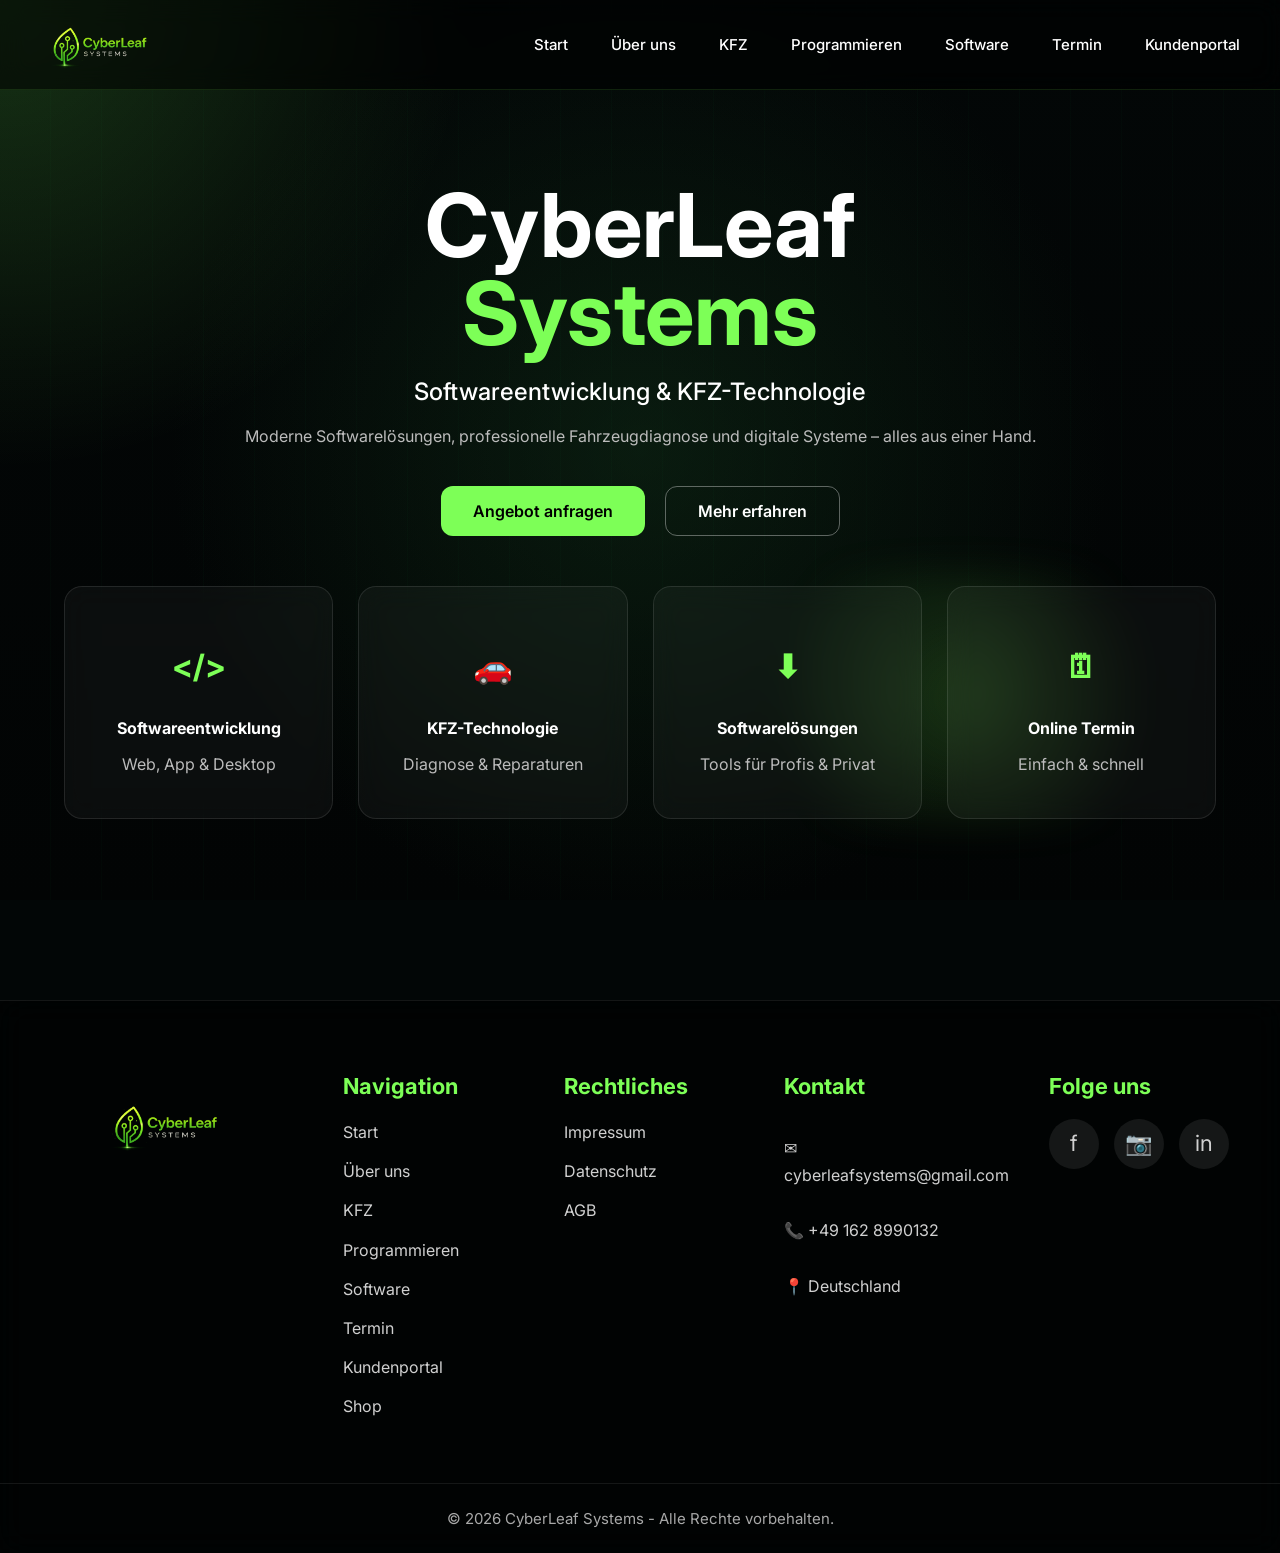
<file: index.html>
<!DOCTYPE html>
<html lang="de">
<head>
<meta charset="UTF-8">
<meta name="viewport" content="width=device-width,initial-scale=1">
<title>CyberLeaf Systems</title>
<link rel="stylesheet" href="style.css">
<link rel="preconnect" href="https://fonts.googleapis.com">
<link href="https://fonts.googleapis.com/css2?family=Inter:wght@300;400;500;700&display=swap" rel="stylesheet">
</head>
<body>

<header class="navbar">

    <a href="index.html" class="logo">
        <img
            src="logo.png"
            alt="CyberLeaf Systems"
            class="logo-img"
        >
    </a>

    <nav>
        <a href="index.html">Start</a>
        <a href="überuns.html">Über uns</a>
        <a href="info-kategorie1.html">KFZ</a>
        <a href="Programieren.html">Programmieren</a>
        <a href="Softwarekauf.html">Software</a>
        <a href="termin.html">Termin</a>
        <a href="kundenportal.html">Kundenportal</a>
    </nav>

</header>

<section class="hero">
  <div class="overlay"></div>

  <div class="hero-content">
    <h1>CyberLeaf <span>Systems</span></h1>
    <h2>Softwareentwicklung & KFZ-Technologie</h2>
    <p>
      Moderne Softwarelösungen, professionelle Fahrzeugdiagnose
      und digitale Systeme – alles aus einer Hand.
    </p>

    <div class="buttons">

    <a href="angebot.html" class="btn primary-btn">
        Angebot anfragen
    </a>

    <a href="mehr-erfahren.html" class="btn secondary-btn">
        Mehr erfahren
    </a>

</div>

    <div class="cards">
      <article>
        <h3>&lt;/&gt;</h3>
        <strong>Softwareentwicklung</strong>
        <p>Web, App & Desktop</p>
      </article>

      <article>
        <h3>🚗</h3>
        <strong>KFZ-Technologie</strong>
        <p>Diagnose & Reparaturen</p>
      </article>

      <article>
        <h3>⬇</h3>
        <strong>Softwarelösungen</strong>
        <p>Tools für Profis & Privat</p>
      </article>

      <article>
        <h3>🗓</h3>
        <strong>Online Termin</strong>
        <p>Einfach & schnell</p>
      </article>
    </div>
  </div>
</section>
<footer class="site-footer">

    <div class="footer-grid">

        <!-- Logo -->
        <div class="footer-box footer-logo-box">
            <img
                src="logo.png"
                alt="CyberLeaf Systems"
                class="footer-logo">
        </div>

        <!-- Navigation -->
        <div class="footer-box">

            <h3>Navigation</h3>

            <a href="index.html">Start</a>
            <a href="überuns.html">Über uns</a>
            <a href="info-kategorie1.html">KFZ</a>
            <a href="Programieren.html">Programmieren</a>
            <a href="Softwarekauf.html">Software</a>
            <a href="termin.html">Termin</a>
            <a href="kundenportal.html">Kundenportal</a>
            <a href="shop.html">Shop</a>

        </div>

        <!-- Rechtliches -->
        <div class="footer-box">

            <h3>Rechtliches</h3>

            <a href="impressum.html">Impressum</a>
            <a href="datenschutz.html">Datenschutz</a>
            <a href="agb.html">AGB</a>

        </div>

        <!-- Kontakt -->
        <div class="footer-box">

            <h3>Kontakt</h3>

            <p>✉ cyberleafsystems@gmail.com</p>
            <p>📞 +49 162 8990132</p>
            <p>📍 Deutschland</p>

        </div>

        <!-- Social -->
        <div class="footer-box">

            <h3>Folge uns</h3>

            <div class="socials">

                <a href="#">f</a>
                <a href="#">📷</a>
                <a href="#">in</a>

            </div>

        </div>

    </div>

    <div class="footer-bottom">
        © 2026 CyberLeaf Systems -
        Alle Rechte vorbehalten.
    </div>

</footer>

</body>
</html>
</file>
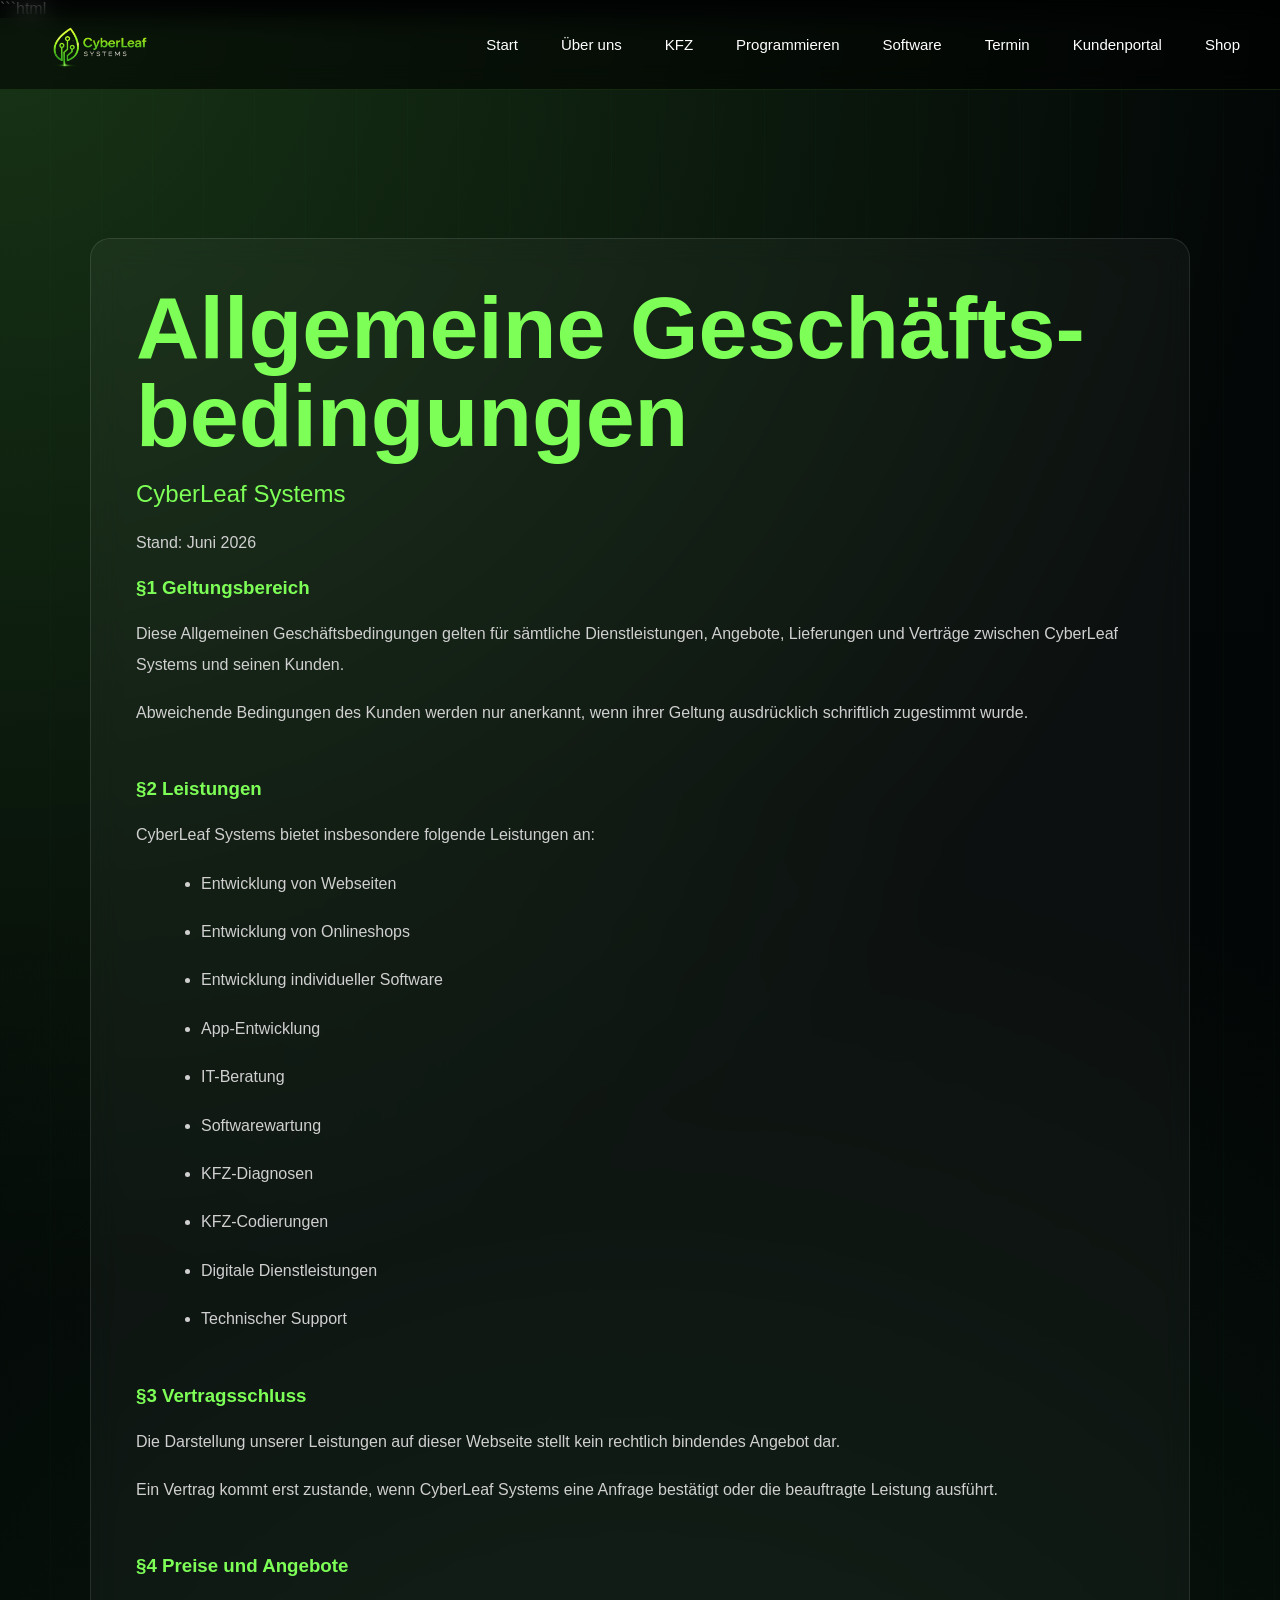
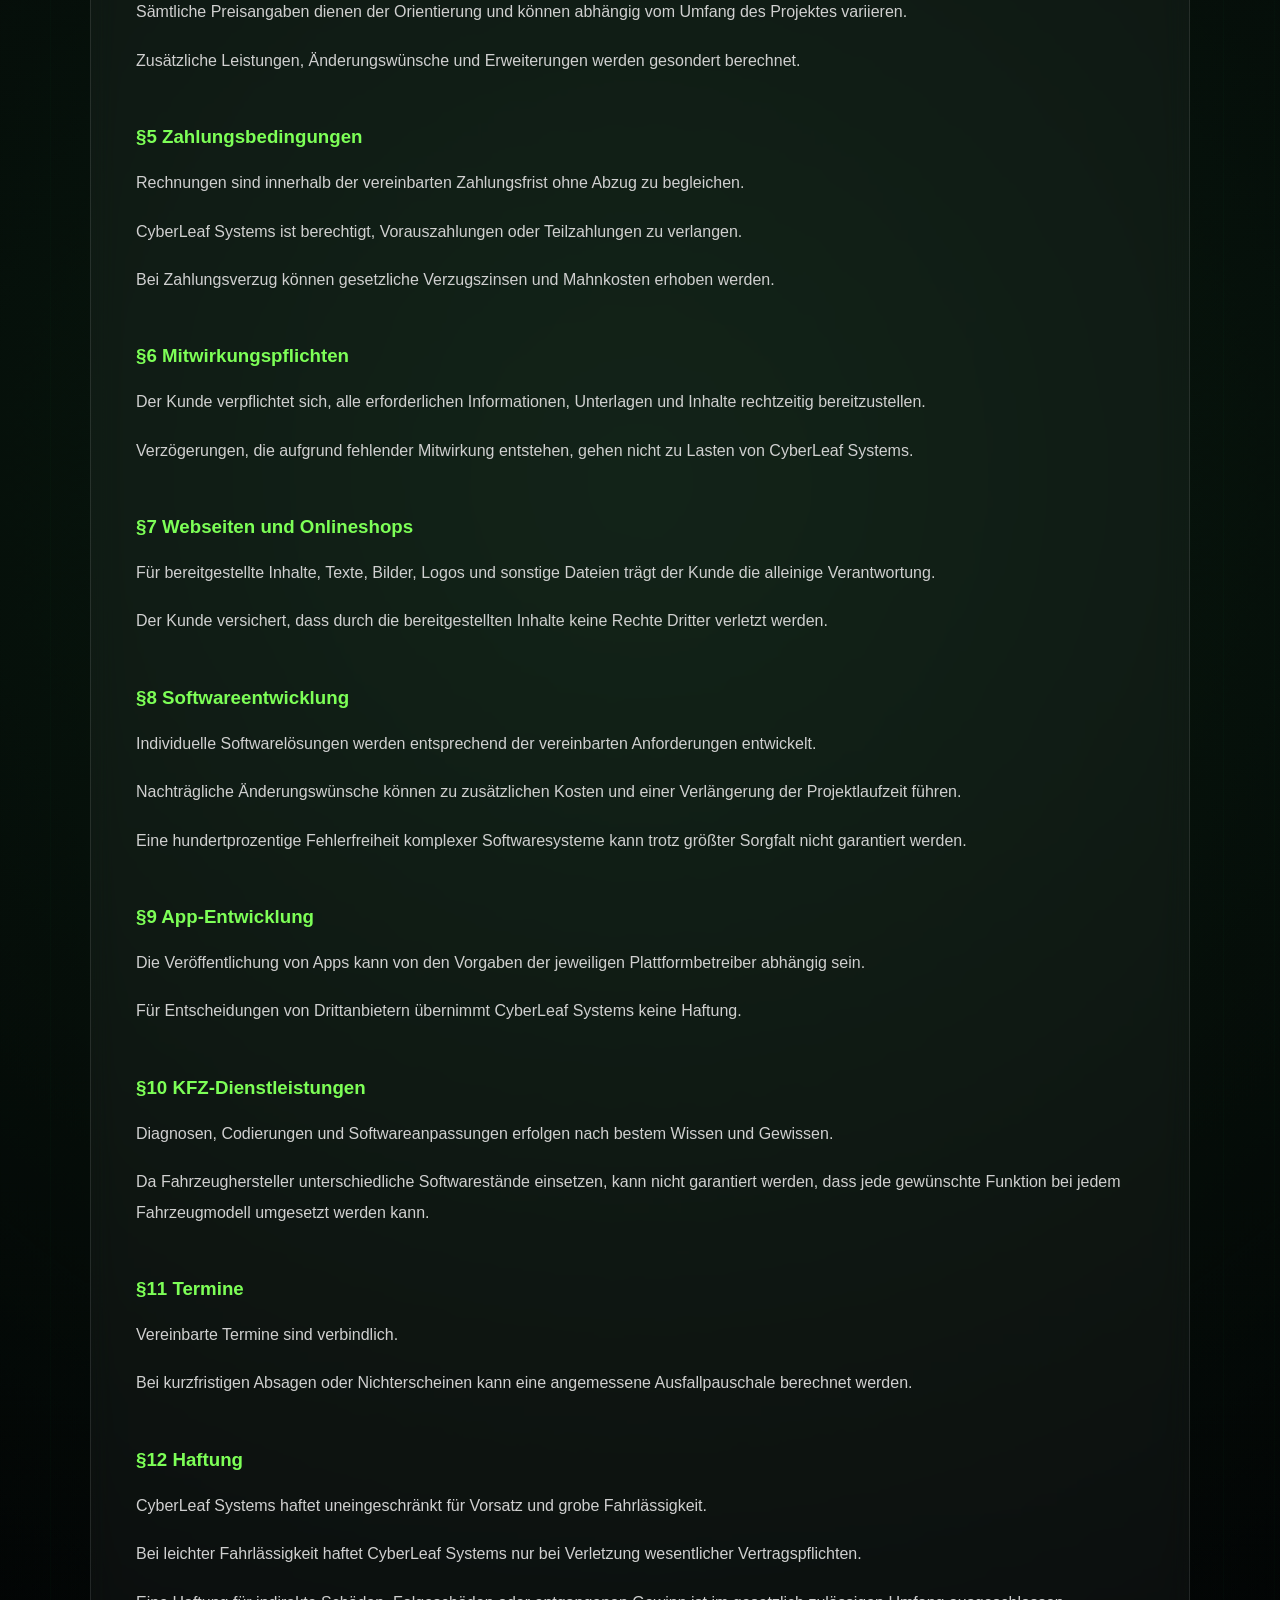
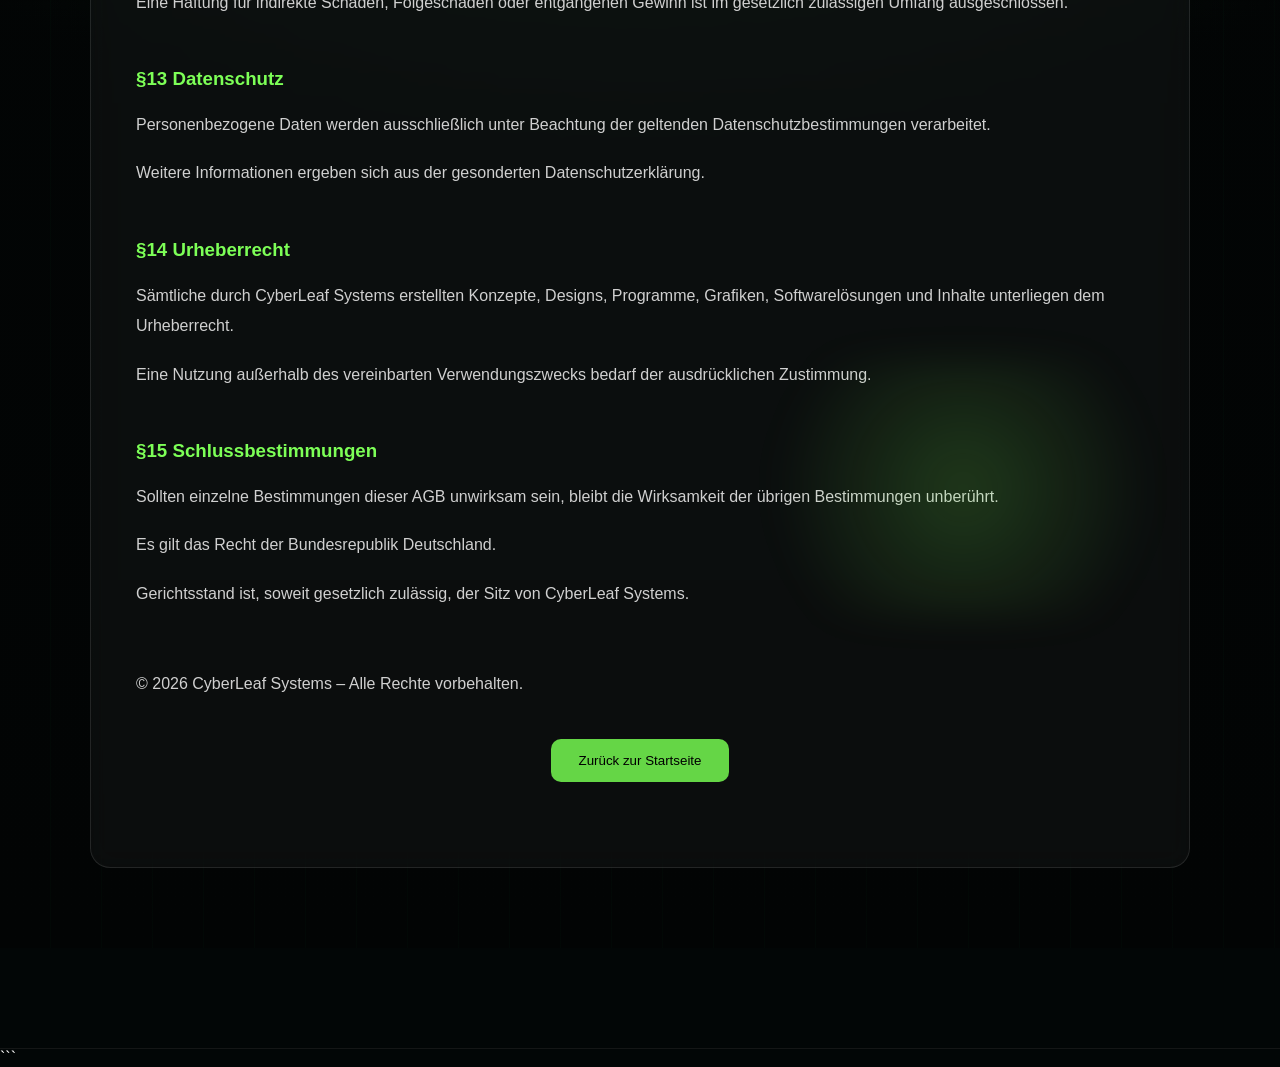
<file: agb.html>
```html
<!DOCTYPE html>
<html lang="de">
<head>
<meta charset="UTF-8">
<meta name="viewport" content="width=device-width, initial-scale=1.0">
<title>AGB | CyberLeaf Systems</title>

<link rel="stylesheet" href="style.css">

<style>

.info-card{
    width:min(1100px,92%);
    margin:120px auto 80px;
    background:rgba(255,255,255,.04);
    border:1px solid rgba(255,255,255,.1);
    border-radius:20px;
    padding:45px;
    backdrop-filter:blur(14px);
}

.info-card h1,
.info-card h2,
.info-card h3{
    color:#7dff57;
    margin-bottom:20px;
}

.info-card p,
.info-card li{
    color:#d0d0d0;
    line-height:1.9;
    margin-bottom:18px;
}

.info-card ul{
    margin-left:25px;
}

.agb-section{
    margin-bottom:50px;
}

@media(max-width:900px){

    .info-card{
        margin-top:90px;
        padding:30px;
    }

}
</style>

</head>
<body>

<header class="navbar">

<a href="index.html" class="logo">
<img
src="logo.png"
alt="CyberLeaf Systems"
class="logo-img">
</a>

<nav>
<a href="index.html">Start</a>
<a href="überuns.html">Über uns</a>
<a href="info-kategorie1.html">KFZ</a>
<a href="Programieren.html">Programmieren</a>
<a href="Softwarekauf.html">Software</a>
<a href="termin.html">Termin</a>
<a href="kundenportal.html">Kundenportal</a>
<a href="shop.html">Shop</a>
</nav>

</header>

<section class="hero">

<div class="overlay"></div>

<div class="info-card">

<h1>
Allgemeine Geschäfts-
bedingungen
</h1>

<h2>
CyberLeaf Systems
</h2>

<p>
Stand: Juni 2026
</p>

<div class="agb-section">

<h3>§1 Geltungsbereich</h3>

<p>
Diese Allgemeinen Geschäftsbedingungen
gelten für sämtliche Dienstleistungen,
Angebote, Lieferungen und Verträge
zwischen CyberLeaf Systems und seinen
Kunden.
</p>

<p>
Abweichende Bedingungen des Kunden
werden nur anerkannt, wenn ihrer
Geltung ausdrücklich schriftlich
zugestimmt wurde.
</p>

</div>

<div class="agb-section">

<h3>§2 Leistungen</h3>

<p>
CyberLeaf Systems bietet insbesondere
folgende Leistungen an:
</p>

<ul>

<li>Entwicklung von Webseiten</li>
<li>Entwicklung von Onlineshops</li>
<li>Entwicklung individueller Software</li>
<li>App-Entwicklung</li>
<li>IT-Beratung</li>
<li>Softwarewartung</li>
<li>KFZ-Diagnosen</li>
<li>KFZ-Codierungen</li>
<li>Digitale Dienstleistungen</li>
<li>Technischer Support</li>

</ul>

</div>

<div class="agb-section">

<h3>§3 Vertragsschluss</h3>

<p>
Die Darstellung unserer Leistungen auf
dieser Webseite stellt kein rechtlich
bindendes Angebot dar.
</p>

<p>
Ein Vertrag kommt erst zustande,
wenn CyberLeaf Systems eine Anfrage
bestätigt oder die beauftragte Leistung
ausführt.
</p>

</div>

<div class="agb-section">

<h3>§4 Preise und Angebote</h3>

<p>
Sämtliche Preisangaben dienen der
Orientierung und können abhängig vom
Umfang des Projektes variieren.
</p>

<p>
Zusätzliche Leistungen,
Änderungswünsche und Erweiterungen
werden gesondert berechnet.
</p>

</div>

<div class="agb-section">

<h3>§5 Zahlungsbedingungen</h3>

<p>
Rechnungen sind innerhalb der
vereinbarten Zahlungsfrist ohne
Abzug zu begleichen.
</p>

<p>
CyberLeaf Systems ist berechtigt,
Vorauszahlungen oder Teilzahlungen
zu verlangen.
</p>

<p>
Bei Zahlungsverzug können gesetzliche
Verzugszinsen und Mahnkosten erhoben
werden.
</p>

</div>

<div class="agb-section">

<h3>§6 Mitwirkungspflichten</h3>

<p>
Der Kunde verpflichtet sich,
alle erforderlichen Informationen,
Unterlagen und Inhalte rechtzeitig
bereitzustellen.
</p>

<p>
Verzögerungen, die aufgrund fehlender
Mitwirkung entstehen, gehen nicht zu
Lasten von CyberLeaf Systems.
</p>

</div>

<div class="agb-section">

<h3>§7 Webseiten und Onlineshops</h3>

<p>
Für bereitgestellte Inhalte,
Texte, Bilder, Logos und sonstige
Dateien trägt der Kunde die alleinige
Verantwortung.
</p>

<p>
Der Kunde versichert,
dass durch die bereitgestellten
Inhalte keine Rechte Dritter
verletzt werden.
</p>

</div>

<div class="agb-section">

<h3>§8 Softwareentwicklung</h3>

<p>
Individuelle Softwarelösungen werden
entsprechend der vereinbarten
Anforderungen entwickelt.
</p>

<p>
Nachträgliche Änderungswünsche können
zu zusätzlichen Kosten und einer
Verlängerung der Projektlaufzeit führen.
</p>

<p>
Eine hundertprozentige Fehlerfreiheit
komplexer Softwaresysteme kann trotz
größter Sorgfalt nicht garantiert werden.
</p>

</div>

<div class="agb-section">

<h3>§9 App-Entwicklung</h3>

<p>
Die Veröffentlichung von Apps kann
von den Vorgaben der jeweiligen
Plattformbetreiber abhängig sein.
</p>

<p>
Für Entscheidungen von Drittanbietern
übernimmt CyberLeaf Systems keine
Haftung.
</p>

</div>

<div class="agb-section">

<h3>§10 KFZ-Dienstleistungen</h3>

<p>
Diagnosen, Codierungen und
Softwareanpassungen erfolgen nach
bestem Wissen und Gewissen.
</p>

<p>
Da Fahrzeughersteller unterschiedliche
Softwarestände einsetzen,
kann nicht garantiert werden,
dass jede gewünschte Funktion
bei jedem Fahrzeugmodell umgesetzt
werden kann.
</p>

</div>

<div class="agb-section">

<h3>§11 Termine</h3>

<p>
Vereinbarte Termine sind verbindlich.
</p>

<p>
Bei kurzfristigen Absagen oder
Nichterscheinen kann eine angemessene
Ausfallpauschale berechnet werden.
</p>

</div>

<div class="agb-section">

<h3>§12 Haftung</h3>

<p>
CyberLeaf Systems haftet uneingeschränkt
für Vorsatz und grobe Fahrlässigkeit.
</p>

<p>
Bei leichter Fahrlässigkeit haftet
CyberLeaf Systems nur bei Verletzung
wesentlicher Vertragspflichten.
</p>

<p>
Eine Haftung für indirekte Schäden,
Folgeschäden oder entgangenen Gewinn
ist im gesetzlich zulässigen Umfang
ausgeschlossen.
</p>

</div>

<div class="agb-section">

<h3>§13 Datenschutz</h3>

<p>
Personenbezogene Daten werden
ausschließlich unter Beachtung der
geltenden Datenschutzbestimmungen
verarbeitet.
</p>

<p>
Weitere Informationen ergeben sich aus
der gesonderten Datenschutzerklärung.
</p>

</div>

<div class="agb-section">

<h3>§14 Urheberrecht</h3>

<p>
Sämtliche durch CyberLeaf Systems
erstellten Konzepte,
Designs,
Programme,
Grafiken,
Softwarelösungen und Inhalte
unterliegen dem Urheberrecht.
</p>

<p>
Eine Nutzung außerhalb des vereinbarten
Verwendungszwecks bedarf der
ausdrücklichen Zustimmung.
</p>

</div>

<div class="agb-section">

<h3>§15 Schlussbestimmungen</h3>

<p>
Sollten einzelne Bestimmungen dieser
AGB unwirksam sein,
bleibt die Wirksamkeit der übrigen
Bestimmungen unberührt.
</p>

<p>
Es gilt das Recht der
Bundesrepublik Deutschland.
</p>

<p>
Gerichtsstand ist,
soweit gesetzlich zulässig,
der Sitz von CyberLeaf Systems.
</p>

</div>

<p style="margin-top:60px;">
© 2026 CyberLeaf Systems –
Alle Rechte vorbehalten.
</p>

<div class="buttons">

<button
class="primary"
onclick="location.href='index.html'">
Zurück zur Startseite
</button>

</div>

</div>

</section>

<footer class="site-footer">

<!-- Hier deinen bereits vorhandenen
CyberLeaf-Footer einfügen -->

</footer>

</body>
</html>
```
</file>
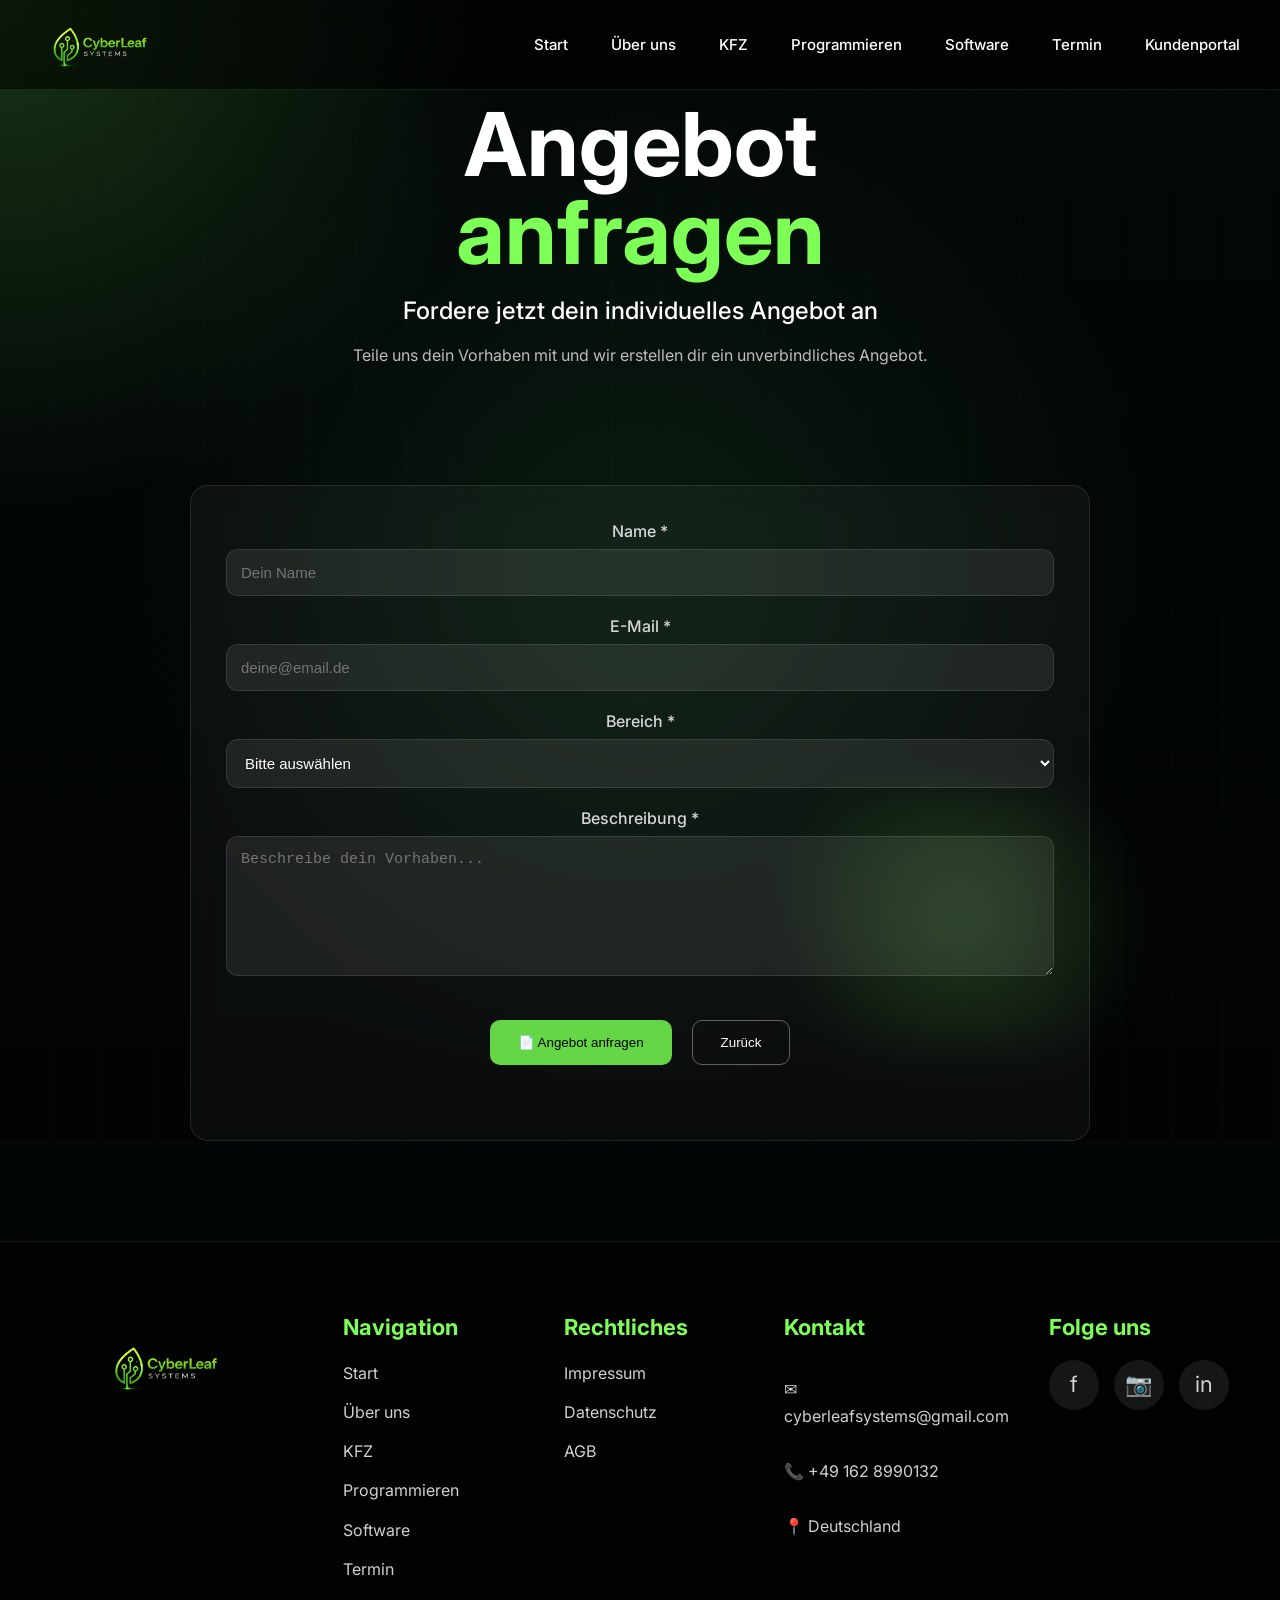
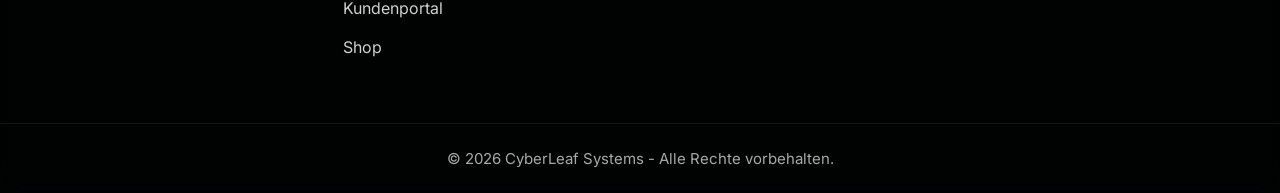
<file: angebot.html>
<!DOCTYPE html>
<html lang="de">
<head>
<meta charset="UTF-8">
<meta name="viewport" content="width=device-width, initial-scale=1.0">
<title>Angebot anfragen | CyberLeaf Systems</title>

<link rel="stylesheet" href="style.css">
<link rel="preconnect" href="https://fonts.googleapis.com">
<link href="https://fonts.googleapis.com/css2?family=Inter:wght@300;400;500;700;800&display=swap" rel="stylesheet">

<style>
.form-card{
    width:min(900px,100%);
    margin:120px auto 0;
    background:rgba(255,255,255,.04);
    border:1px solid rgba(255,255,255,.1);
    border-radius:18px;
    padding:35px;
    backdrop-filter:blur(14px);
}

.form-group{
    margin-bottom:20px;
}

.form-group label{
    display:block;
    margin-bottom:8px;
    color:#d7d7d7;
    font-weight:500;
}

.form-card input,
.form-card select,
.form-card textarea{
    width:100%;
    padding:14px;
    background:rgba(255,255,255,.08);
    border:1px solid rgba(255,255,255,.1);
    border-radius:12px;
    color:#fff;
    font-size:15px;
}

.form-card textarea{
    min-height:140px;
    resize:vertical;
}

.form-card input:focus,
.form-card select:focus,
.form-card textarea:focus{
    outline:none;
    border-color:#7dff57;
}

.fallback{
    display:none;
    margin-top:20px;
    color:#7dff57;
}

@media(max-width:900px){
    .form-card{
        margin-top:90px;
        padding:25px;
    }
}
</style>

</head>
<body>

<header class="navbar">

    <a href="index.html" class="logo">
        <img src="logo.png"
             alt="CyberLeaf Systems"
             class="logo-img">
    </a>

    <nav>
        <a href="index.html">Start</a>
        <a href="überuns.html">Über uns</a>
        <a href="info-kategorie1.html">KFZ</a>
        <a href="Programieren.html">Programmieren</a>
        <a href="Softwarekauf.html">Software</a>
        <a href="termin.html">Termin</a>
        <a href="kundenportal.html">Kundenportal</a>
    </nav>

</header>

<section class="hero">

<div class="overlay"></div>

<div class="hero-content">

<h1>Angebot <span>anfragen</span></h1>

<h2>Fordere jetzt dein individuelles Angebot an</h2>

<p>
Teile uns dein Vorhaben mit und wir erstellen
dir ein unverbindliches Angebot.
</p>

<div class="form-card">

<form id="angebotForm">

<div class="form-group">
<label>Name *</label>
<input
    type="text"
    id="name"
    placeholder="Dein Name"
    required
>
</div>

<div class="form-group">
<label>E-Mail *</label>
<input
    type="email"
    id="email"
    placeholder="deine@email.de"
    required
>
</div>

<div class="form-group">
<label>Bereich *</label>
<select id="bereich" required>
<option value="">Bitte auswählen</option>
<option>KFZ-Diagnose</option>
<option>KFZ-Reparatur</option>
<option>Webseite</option>
<option>App-Entwicklung</option>
<option>Softwareentwicklung</option>
<option>Sonstiges</option>
</select>
</div>

<div class="form-group">
<label>Beschreibung *</label>
<textarea
    id="beschreibung"
    placeholder="Beschreibe dein Vorhaben..."
    required
></textarea>
</div>

<div class="buttons">

<button
    type="submit"
    class="primary">
    📄 Angebot anfragen
</button>

<button
    type="button"
    onclick="location.href='index.html'">
    Zurück
</button>

</div>

</form>

<p
id="fallback"
class="fallback">
Bitte WhatsApp öffnen oder anrufen unter:
+49 162 8990132
</p>

</div>

</div>

</section>

<footer class="site-footer">

    <div class="footer-grid">

        <!-- Logo -->
        <div class="footer-box footer-logo-box">
            <img
                src="logo.png"
                alt="CyberLeaf Systems"
                class="footer-logo">
        </div>

        <!-- Navigation -->
        <div class="footer-box">

            <h3>Navigation</h3>

            <a href="index.html">Start</a>
            <a href="überuns.html">Über uns</a>
            <a href="info-kategorie1.html">KFZ</a>
            <a href="Programieren.html">Programmieren</a>
            <a href="Softwarekauf.html">Software</a>
            <a href="termin.html">Termin</a>
            <a href="kundenportal.html">Kundenportal</a>
            <a href="shop.html">Shop</a>

        </div>

        <!-- Rechtliches -->
        <div class="footer-box">

            <h3>Rechtliches</h3>

            <a href="impressum.html">Impressum</a>
            <a href="datenschutz.html">Datenschutz</a>
            <a href="agb.html">AGB</a>

        </div>

        <!-- Kontakt -->
        <div class="footer-box">

            <h3>Kontakt</h3>

            <p>✉ cyberleafsystems@gmail.com</p>
            <p>📞 +49 162 8990132</p>
            <p>📍 Deutschland</p>

        </div>

        <!-- Social -->
        <div class="footer-box">

            <h3>Folge uns</h3>

            <div class="socials">

                <a href="#">f</a>
                <a href="#">📷</a>
                <a href="#">in</a>

            </div>

        </div>

    </div>

    <div class="footer-bottom">
        © 2026 CyberLeaf Systems -
        Alle Rechte vorbehalten.
    </div>

</footer>
<script>
document
.getElementById("angebotForm")
.addEventListener("submit", function(e){

    e.preventDefault();

    const name =
        document.getElementById("name")
        .value.trim();

    const email =
        document.getElementById("email")
        .value.trim();

    const bereich =
        document.getElementById("bereich")
        .value;

    const beschreibung =
        document.getElementById("beschreibung")
        .value.trim();

    if(
        !name ||
        !email ||
        !bereich ||
        !beschreibung
    ){
        alert(
            "Bitte alle Pflichtfelder ausfüllen."
        );
        return;
    }

    const text =
`Neue Angebotsanfrage:

Name: ${name}
E-Mail: ${email}
Bereich: ${bereich}

Beschreibung:
${beschreibung}`;

    const url =
        "https://wa.me/491628990132?text=" +
        encodeURIComponent(text);

    const win =
        window.open(url, "_blank");

    setTimeout(function(){

        if(
            !win ||
            win.closed ||
            typeof win.closed === "undefined"
        ){
            document
            .getElementById("fallback")
            .style.display = "block";
        }

    },1500);

});
</script>

</body>
</html>
</file>
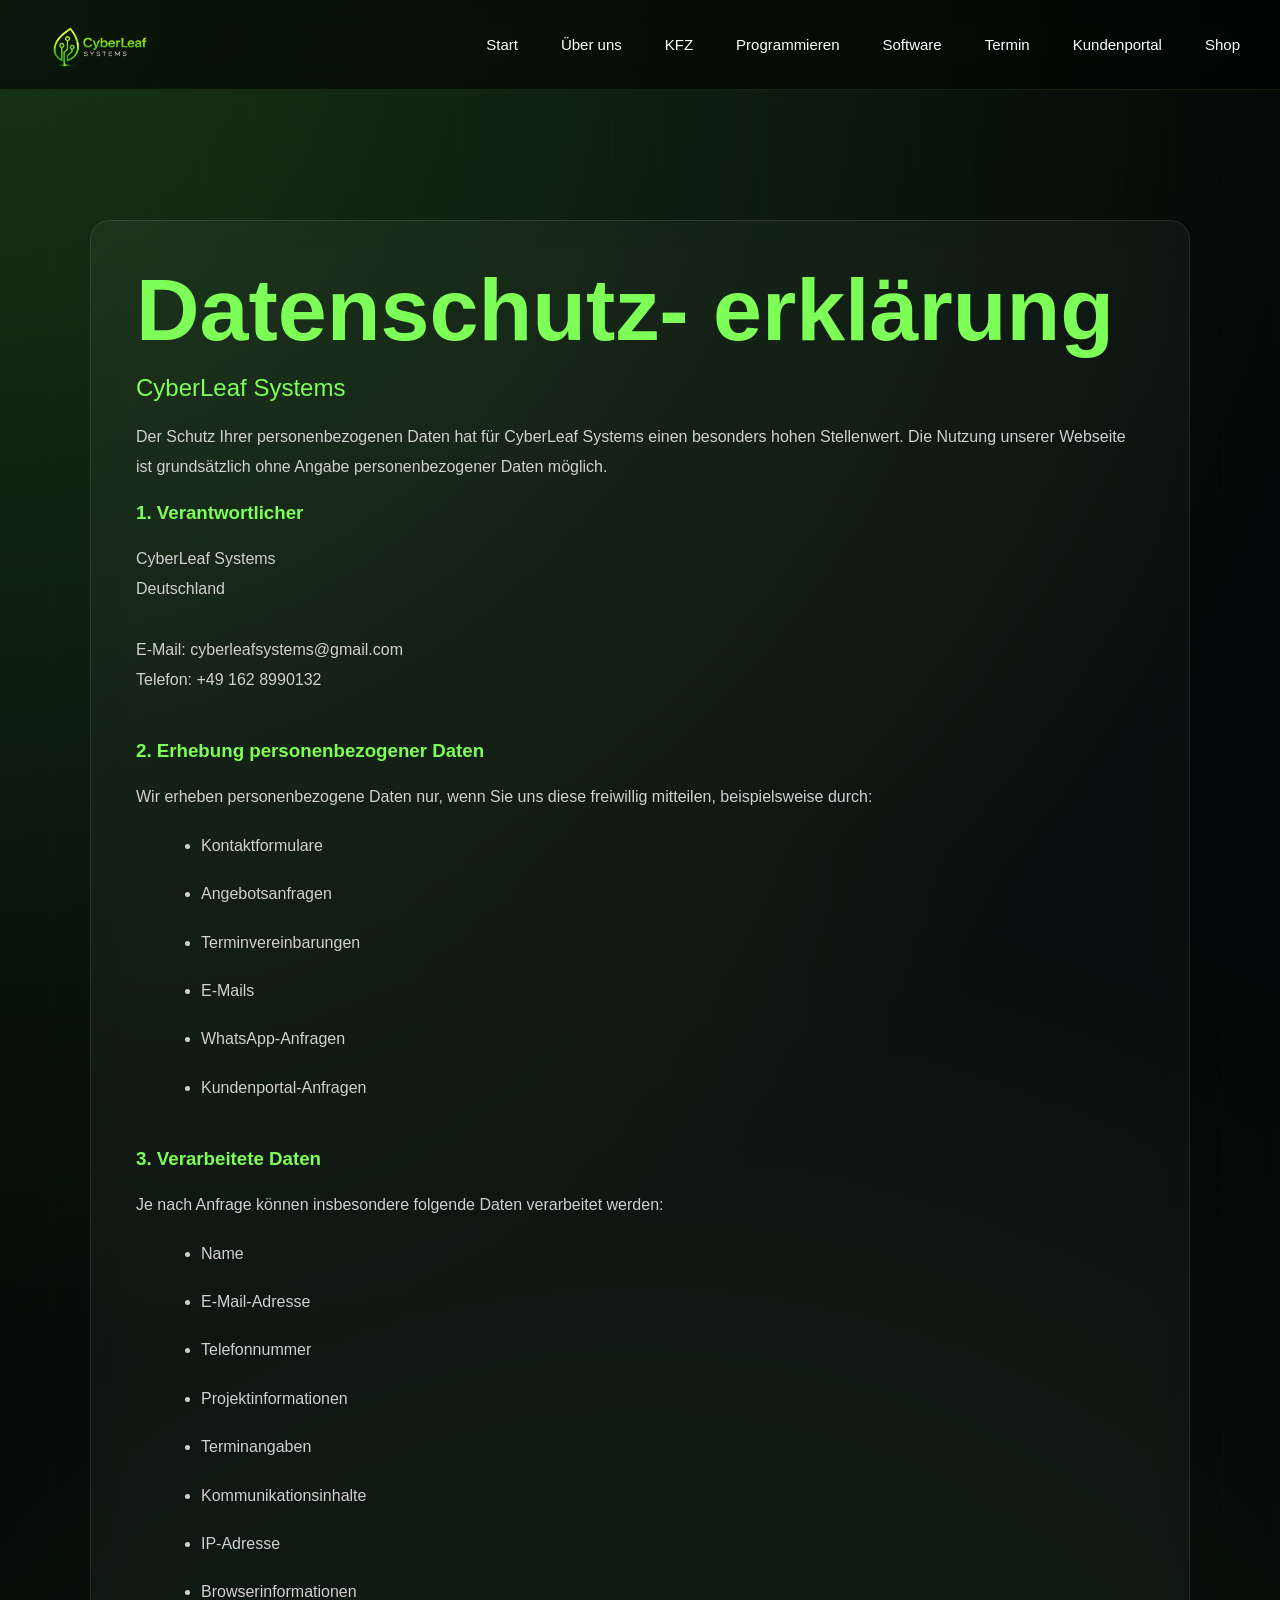
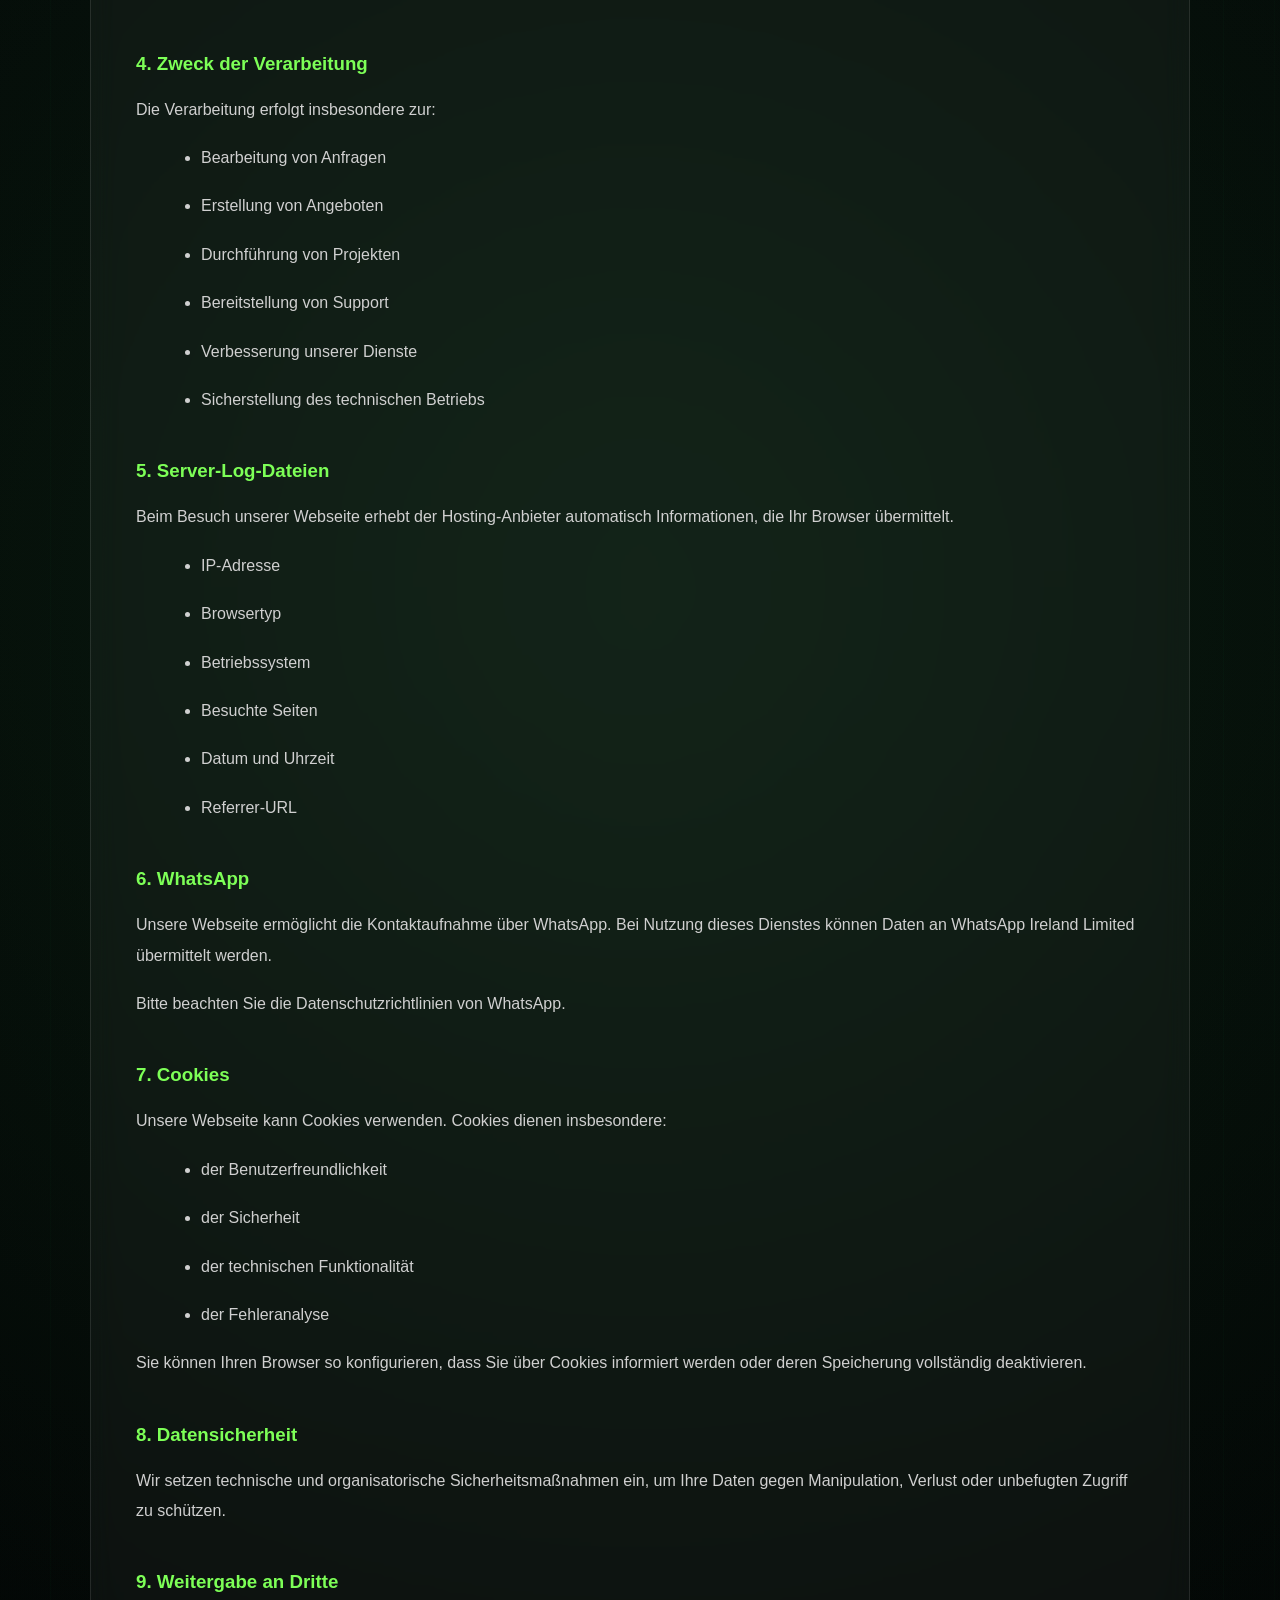
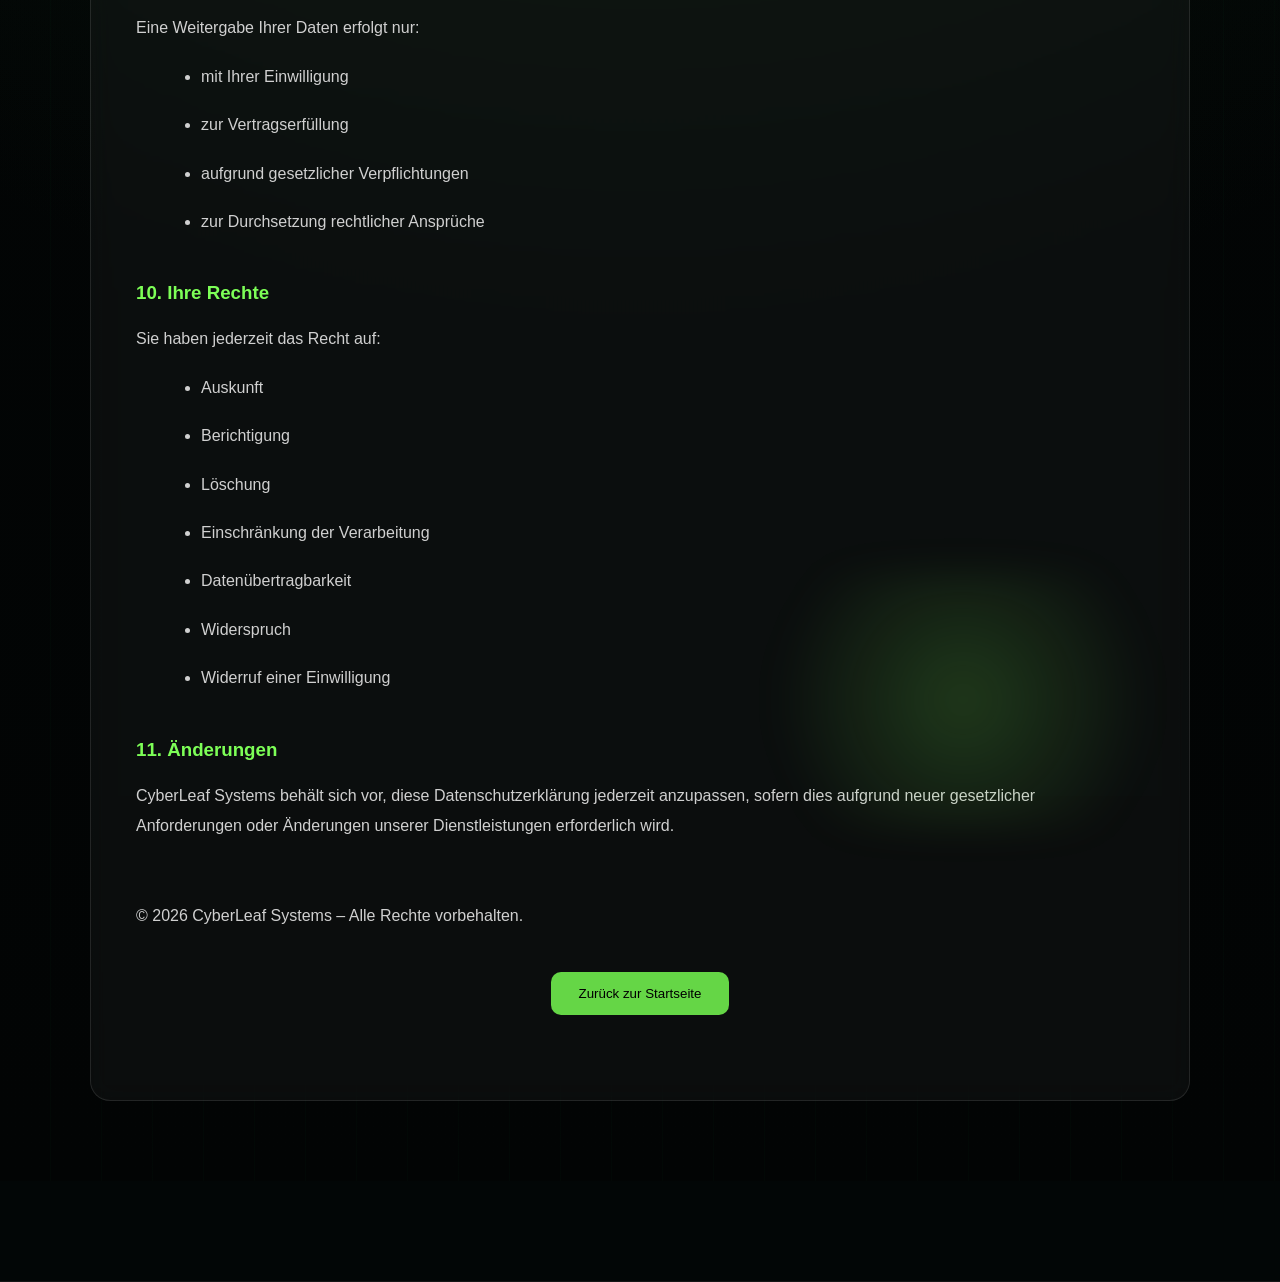
<file: datenschutz.html>
<!DOCTYPE html>
<html lang="de">
<head>
<meta charset="UTF-8">
<meta name="viewport" content="width=device-width, initial-scale=1.0">
<title>Datenschutz | CyberLeaf Systems</title>

<link rel="stylesheet" href="style.css">

<style>
.info-card{
    width:min(1100px,92%);
    margin:120px auto 80px;
    background:rgba(255,255,255,.04);
    border:1px solid rgba(255,255,255,.1);
    border-radius:20px;
    padding:45px;
    backdrop-filter:blur(14px);
}

.info-card h1,
.info-card h2,
.info-card h3{
    color:#7dff57;
    margin-bottom:20px;
}

.info-card p,
.info-card li{
    color:#d0d0d0;
    line-height:1.9;
    margin-bottom:18px;
}

.info-card ul{
    margin-left:25px;
}

.info-card section{
    margin-bottom:45px;
}

@media(max-width:900px){

    .info-card{
        margin-top:90px;
        padding:30px;
    }

}
</style>

</head>
<body>

<header class="navbar">

<a href="index.html" class="logo">
<img src="logo.png"
     alt="CyberLeaf Systems"
     class="logo-img">
</a>

<nav>
<a href="index.html">Start</a>
<a href="überuns.html">Über uns</a>
<a href="info-kategorie1.html">KFZ</a>
<a href="Programieren.html">Programmieren</a>
<a href="Softwarekauf.html">Software</a>
<a href="termin.html">Termin</a>
<a href="kundenportal.html">Kundenportal</a>
<a href="shop.html">Shop</a>
</nav>

</header>

<section class="hero">

<div class="overlay"></div>

<div class="info-card">

<h1>Datenschutz-
    erklärung</h1>
<h2>CyberLeaf Systems</h2>

<p>
Der Schutz Ihrer personenbezogenen Daten hat
für CyberLeaf Systems einen besonders hohen
Stellenwert. Die Nutzung unserer Webseite ist
grundsätzlich ohne Angabe personenbezogener
Daten möglich.
</p>

<section>

<h3>1. Verantwortlicher</h3>

<p>
CyberLeaf Systems<br>
Deutschland<br><br>

E-Mail:
cyberleafsystems@gmail.com<br>

Telefon:
+49 162 8990132
</p>

</section>

<section>

<h3>2. Erhebung personenbezogener Daten</h3>

<p>
Wir erheben personenbezogene Daten nur,
wenn Sie uns diese freiwillig mitteilen,
beispielsweise durch:
</p>

<ul>
<li>Kontaktformulare</li>
<li>Angebotsanfragen</li>
<li>Terminvereinbarungen</li>
<li>E-Mails</li>
<li>WhatsApp-Anfragen</li>
<li>Kundenportal-Anfragen</li>
</ul>

</section>

<section>

<h3>3. Verarbeitete Daten</h3>

<p>
Je nach Anfrage können insbesondere
folgende Daten verarbeitet werden:
</p>

<ul>
<li>Name</li>
<li>E-Mail-Adresse</li>
<li>Telefonnummer</li>
<li>Projektinformationen</li>
<li>Terminangaben</li>
<li>Kommunikationsinhalte</li>
<li>IP-Adresse</li>
<li>Browserinformationen</li>
</ul>

</section>

<section>

<h3>4. Zweck der Verarbeitung</h3>

<p>
Die Verarbeitung erfolgt insbesondere zur:
</p>

<ul>
<li>Bearbeitung von Anfragen</li>
<li>Erstellung von Angeboten</li>
<li>Durchführung von Projekten</li>
<li>Bereitstellung von Support</li>
<li>Verbesserung unserer Dienste</li>
<li>Sicherstellung des technischen Betriebs</li>
</ul>

</section>

<section>

<h3>5. Server-Log-Dateien</h3>

<p>
Beim Besuch unserer Webseite erhebt der
Hosting-Anbieter automatisch Informationen,
die Ihr Browser übermittelt.
</p>

<ul>
<li>IP-Adresse</li>
<li>Browsertyp</li>
<li>Betriebssystem</li>
<li>Besuchte Seiten</li>
<li>Datum und Uhrzeit</li>
<li>Referrer-URL</li>
</ul>

</section>

<section>

<h3>6. WhatsApp</h3>

<p>
Unsere Webseite ermöglicht die Kontaktaufnahme
über WhatsApp. Bei Nutzung dieses Dienstes
können Daten an WhatsApp Ireland Limited
übermittelt werden.
</p>

<p>
Bitte beachten Sie die Datenschutzrichtlinien
von WhatsApp.
</p>

</section>

<section>

<h3>7. Cookies</h3>

<p>
Unsere Webseite kann Cookies verwenden.
Cookies dienen insbesondere:
</p>

<ul>
<li>der Benutzerfreundlichkeit</li>
<li>der Sicherheit</li>
<li>der technischen Funktionalität</li>
<li>der Fehleranalyse</li>
</ul>

<p>
Sie können Ihren Browser so konfigurieren,
dass Sie über Cookies informiert werden oder
deren Speicherung vollständig deaktivieren.
</p>

</section>

<section>

<h3>8. Datensicherheit</h3>

<p>
Wir setzen technische und organisatorische
Sicherheitsmaßnahmen ein, um Ihre Daten gegen
Manipulation, Verlust oder unbefugten Zugriff
zu schützen.
</p>

</section>

<section>

<h3>9. Weitergabe an Dritte</h3>

<p>
Eine Weitergabe Ihrer Daten erfolgt nur:
</p>

<ul>
<li>mit Ihrer Einwilligung</li>
<li>zur Vertragserfüllung</li>
<li>aufgrund gesetzlicher Verpflichtungen</li>
<li>zur Durchsetzung rechtlicher Ansprüche</li>
</ul>

</section>

<section>

<h3>10. Ihre Rechte</h3>

<p>
Sie haben jederzeit das Recht auf:
</p>

<ul>
<li>Auskunft</li>
<li>Berichtigung</li>
<li>Löschung</li>
<li>Einschränkung der Verarbeitung</li>
<li>Datenübertragbarkeit</li>
<li>Widerspruch</li>
<li>Widerruf einer Einwilligung</li>
</ul>

</section>

<section>

<h3>11. Änderungen</h3>

<p>
CyberLeaf Systems behält sich vor,
diese Datenschutzerklärung jederzeit
anzupassen, sofern dies aufgrund neuer
gesetzlicher Anforderungen oder
Änderungen unserer Dienstleistungen
erforderlich wird.
</p>

</section>

<p style="margin-top:60px;">
© 2026 CyberLeaf Systems –
Alle Rechte vorbehalten.
</p>

<div class="buttons">

<button
class="primary"
onclick="location.href='index.html'">
Zurück zur Startseite
</button>

</div>

</div>

</section>

<footer class="site-footer">

<!-- Dein bereits vorhandener
CyberLeaf Footer -->

</footer>

</body>
</html>
</file>
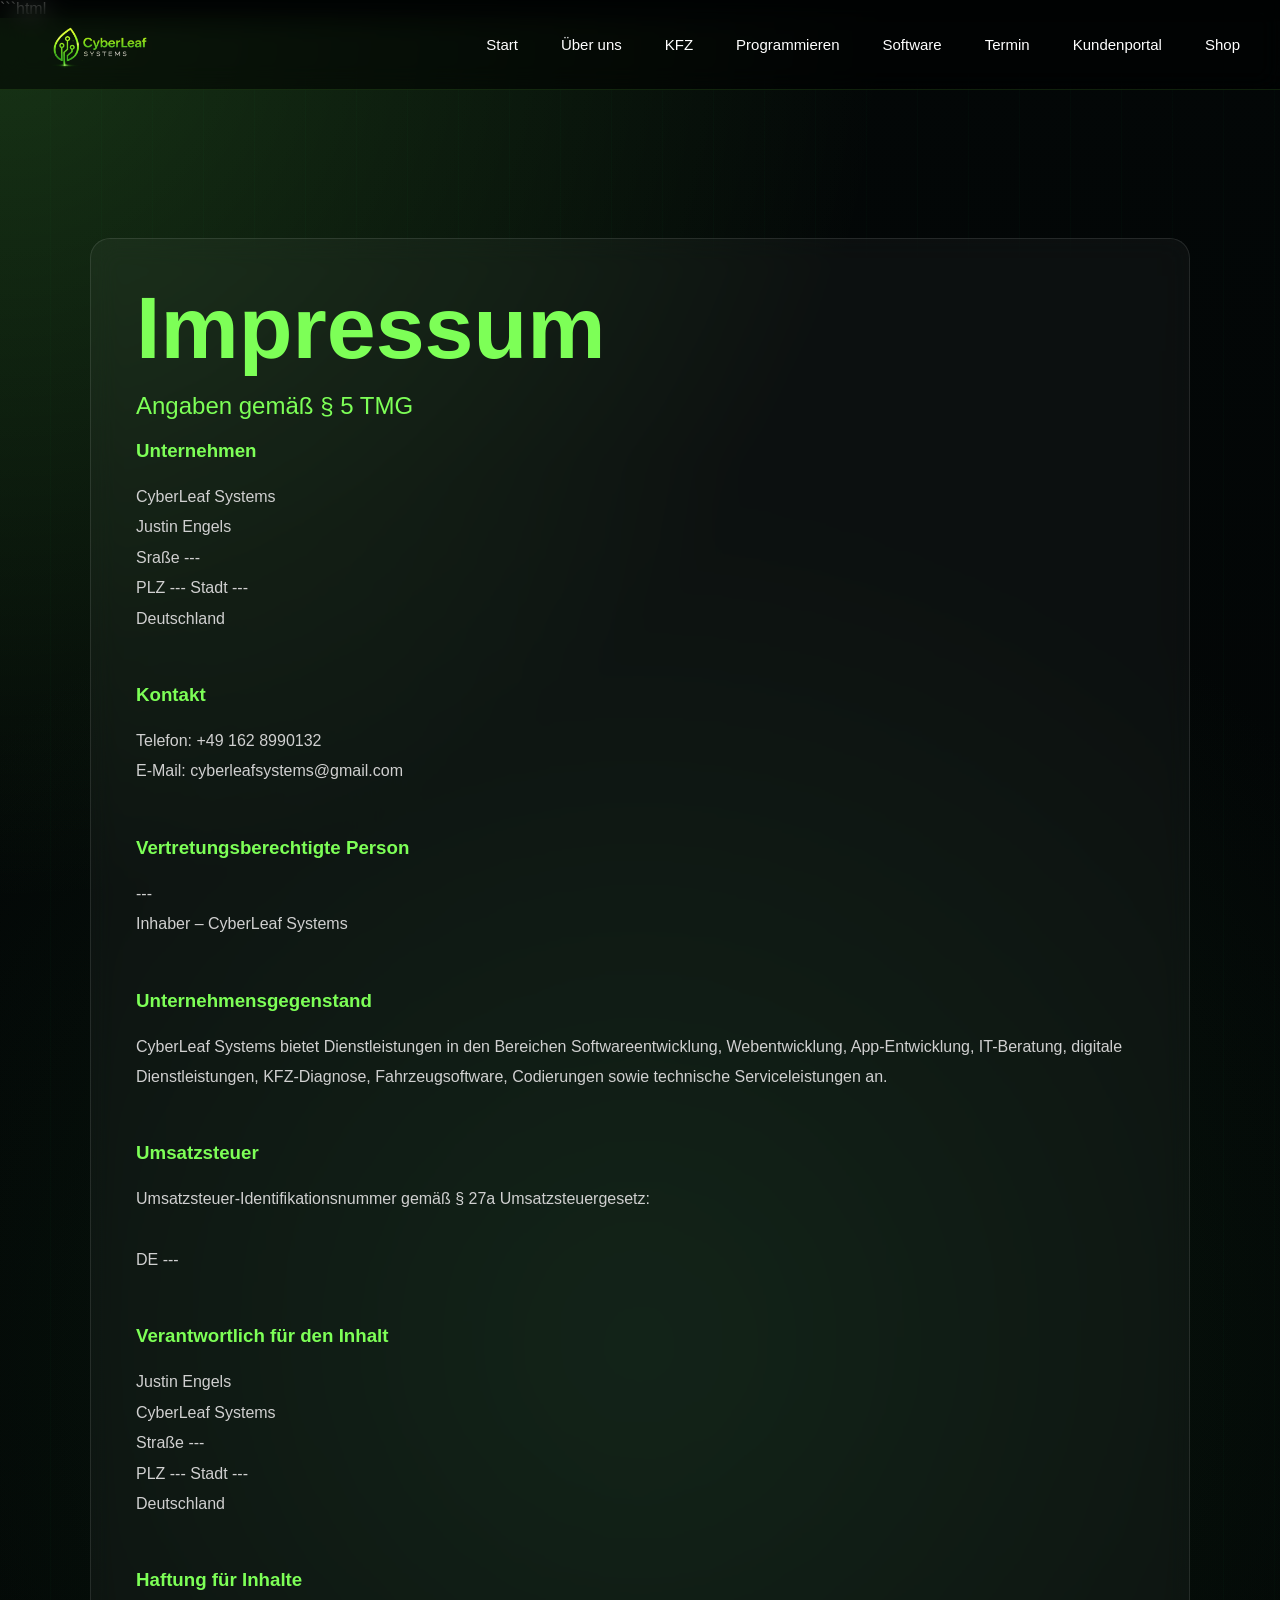
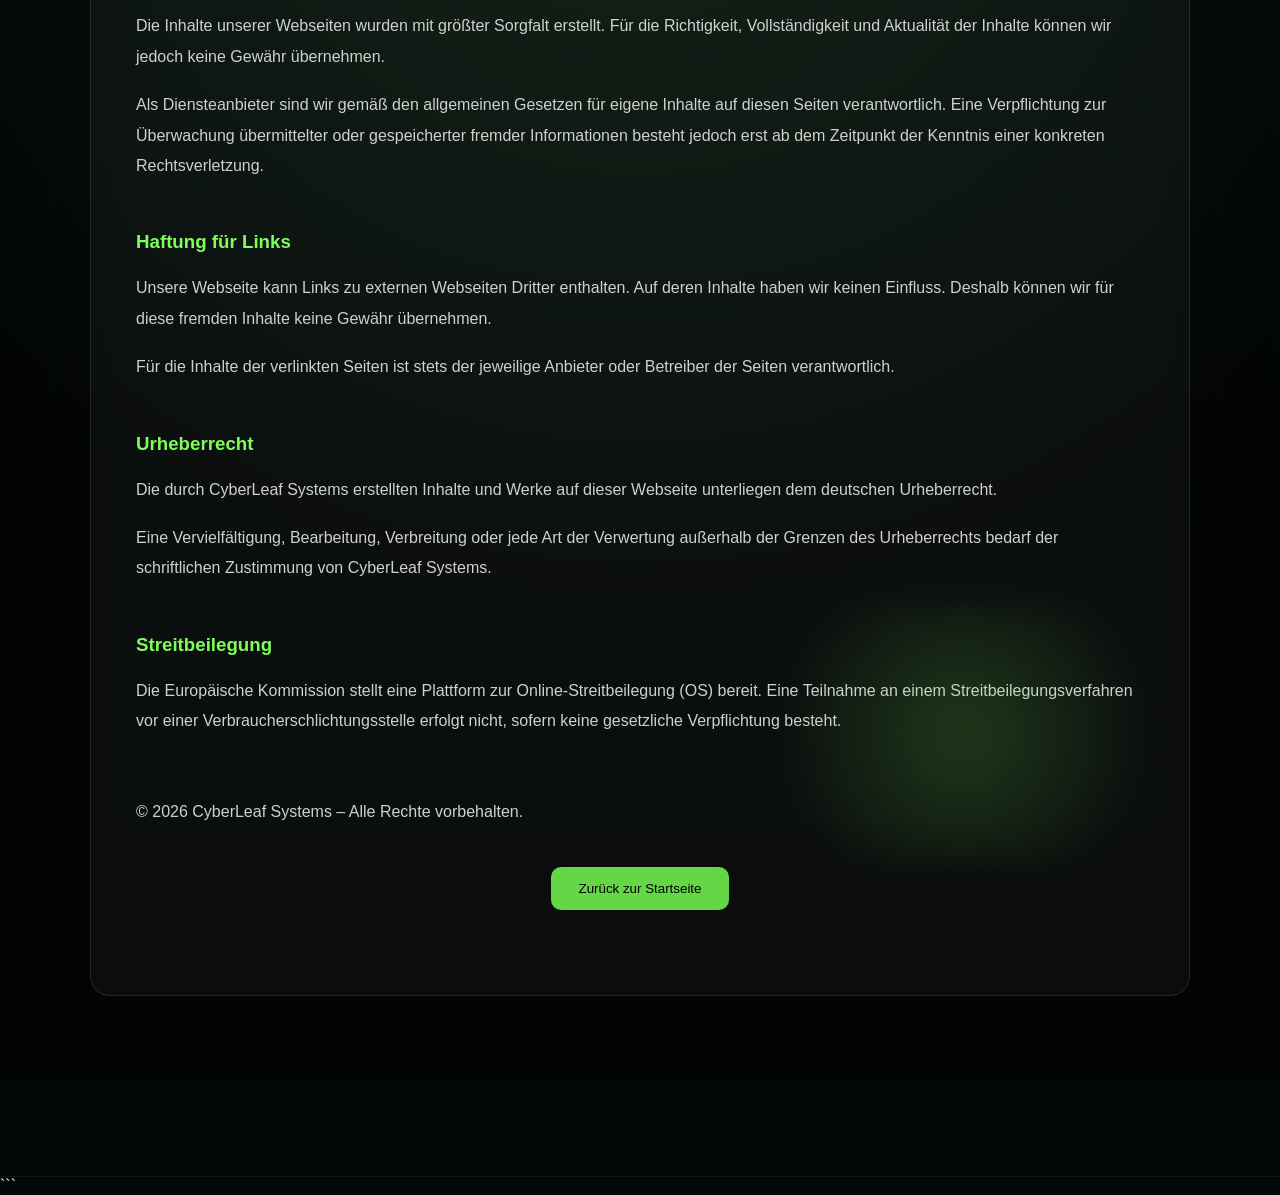
<file: impressum.html>
```html
<!DOCTYPE html>
<html lang="de">
<head>
<meta charset="UTF-8">
<meta name="viewport" content="width=device-width, initial-scale=1.0">
<title>Impressum | CyberLeaf Systems</title>

<link rel="stylesheet" href="style.css">

<style>

.info-card{
    width:min(1100px,92%);
    margin:120px auto 80px;
    background:rgba(255,255,255,.04);
    border:1px solid rgba(255,255,255,.1);
    border-radius:20px;
    padding:45px;
    backdrop-filter:blur(14px);
}

.info-card h1,
.info-card h2,
.info-card h3{
    color:#7dff57;
    margin-bottom:20px;
}

.info-card p{
    color:#d0d0d0;
    line-height:1.9;
    margin-bottom:18px;
}

.impressum-section{
    margin-bottom:50px;
}

@media(max-width:900px){

    .info-card{
        margin-top:90px;
        padding:30px;
    }

}
</style>

</head>
<body>

<header class="navbar">

<a href="index.html" class="logo">
<img
src="logo.png"
alt="CyberLeaf Systems"
class="logo-img">
</a>

<nav>
<a href="index.html">Start</a>
<a href="überuns.html">Über uns</a>
<a href="info-kategorie1.html">KFZ</a>
<a href="Programieren.html">Programmieren</a>
<a href="Softwarekauf.html">Software</a>
<a href="termin.html">Termin</a>
<a href="kundenportal.html">Kundenportal</a>
<a href="shop.html">Shop</a>
</nav>

</header>

<section class="hero">

<div class="overlay"></div>

<div class="info-card">

<h1>Impressum</h1>

<h2>Angaben gemäß § 5 TMG</h2>

<div class="impressum-section">

<h3>Unternehmen</h3>

<p>
CyberLeaf Systems<br>
Justin Engels<br>
Sraße ---<br>
PLZ --- Stadt ---<br>
Deutschland
</p>

</div>

<div class="impressum-section">

<h3>Kontakt</h3>

<p>
Telefon: +49 162 8990132<br>
E-Mail: cyberleafsystems@gmail.com
</p>

</div>

<div class="impressum-section">

<h3>Vertretungsberechtigte Person</h3>

<p>
---<br>
Inhaber – CyberLeaf Systems
</p>

</div>

<div class="impressum-section">

<h3>Unternehmensgegenstand</h3>

<p>
CyberLeaf Systems bietet Dienstleistungen
in den Bereichen Softwareentwicklung,
Webentwicklung, App-Entwicklung,
IT-Beratung, digitale Dienstleistungen,
KFZ-Diagnose, Fahrzeugsoftware,
Codierungen sowie technische
Serviceleistungen an.
</p>

</div>

<div class="impressum-section">

<h3>Umsatzsteuer</h3>

<p>
Umsatzsteuer-Identifikationsnummer
gemäß § 27a Umsatzsteuergesetz:

<br><br>

DE ---
</p>

</div>

<div class="impressum-section">

<h3>Verantwortlich für den Inhalt</h3>

<p>
Justin Engels<br>
CyberLeaf Systems<br>
Straße ---<br>
PLZ --- Stadt --- <br>
Deutschland
</p>

</div>

<div class="impressum-section">

<h3>Haftung für Inhalte</h3>

<p>
Die Inhalte unserer Webseiten wurden mit
größter Sorgfalt erstellt.
Für die Richtigkeit, Vollständigkeit und
Aktualität der Inhalte können wir jedoch
keine Gewähr übernehmen.
</p>

<p>
Als Diensteanbieter sind wir gemäß den
allgemeinen Gesetzen für eigene Inhalte
auf diesen Seiten verantwortlich.
Eine Verpflichtung zur Überwachung
übermittelter oder gespeicherter fremder
Informationen besteht jedoch erst ab dem
Zeitpunkt der Kenntnis einer konkreten
Rechtsverletzung.
</p>

</div>

<div class="impressum-section">

<h3>Haftung für Links</h3>

<p>
Unsere Webseite kann Links zu externen
Webseiten Dritter enthalten.
Auf deren Inhalte haben wir keinen Einfluss.
Deshalb können wir für diese fremden Inhalte
keine Gewähr übernehmen.
</p>

<p>
Für die Inhalte der verlinkten Seiten ist
stets der jeweilige Anbieter oder Betreiber
der Seiten verantwortlich.
</p>

</div>

<div class="impressum-section">

<h3>Urheberrecht</h3>

<p>
Die durch CyberLeaf Systems erstellten
Inhalte und Werke auf dieser Webseite
unterliegen dem deutschen Urheberrecht.
</p>

<p>
Eine Vervielfältigung, Bearbeitung,
Verbreitung oder jede Art der Verwertung
außerhalb der Grenzen des Urheberrechts
bedarf der schriftlichen Zustimmung
von CyberLeaf Systems.
</p>

</div>

<div class="impressum-section">

<h3>Streitbeilegung</h3>

<p>
Die Europäische Kommission stellt eine
Plattform zur Online-Streitbeilegung (OS)
bereit.

Eine Teilnahme an einem
Streitbeilegungsverfahren vor einer
Verbraucherschlichtungsstelle erfolgt
nicht, sofern keine gesetzliche
Verpflichtung besteht.
</p>

</div>

<p style="margin-top:60px;">
© 2026 CyberLeaf Systems –
Alle Rechte vorbehalten.
</p>

<div class="buttons">

<button
class="primary"
onclick="location.href='index.html'">
Zurück zur Startseite
</button>

</div>

</div>

</section>

<footer class="site-footer">

<!-- Hier deinen vorhandenen
CyberLeaf-Footer einfügen -->

</footer>

</body>
</html>
```
</file>
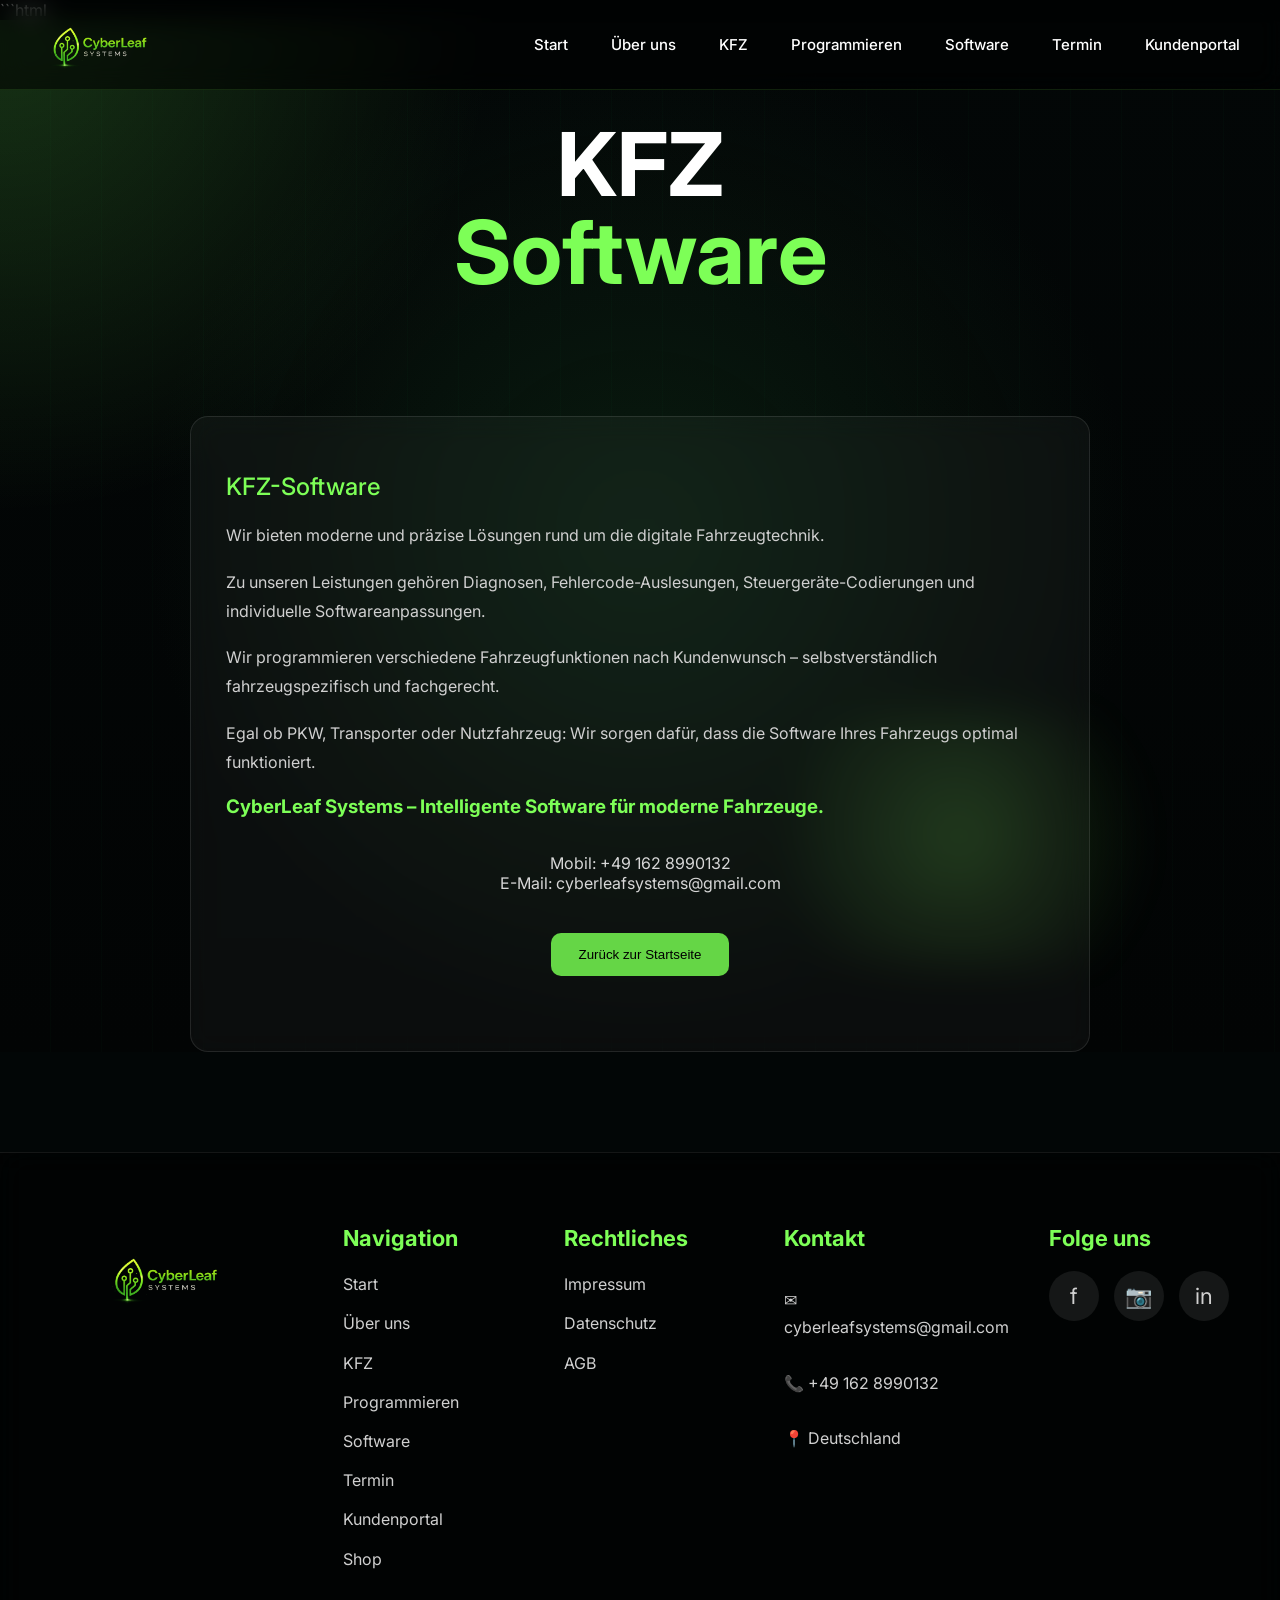
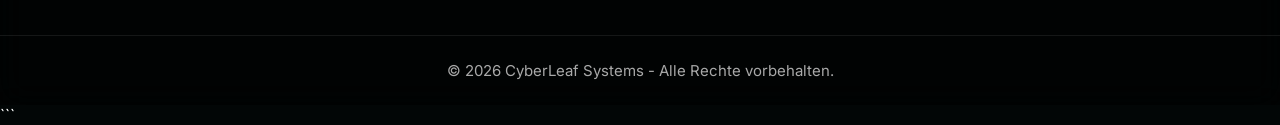
<file: info-kategorie1.html>
```html
<!DOCTYPE html>
<html lang="de">
<head>
<meta charset="UTF-8">
<meta name="viewport" content="width=device-width, initial-scale=1.0">
<title>KFZ-Software | CyberLeaf Systems</title>

<link rel="stylesheet" href="style.css">
<link rel="preconnect" href="https://fonts.googleapis.com">
<link href="https://fonts.googleapis.com/css2?family=Inter:wght@300;400;500;700;800&display=swap" rel="stylesheet">

<style>
.info-card{
    max-width:900px;
    margin:120px auto 0;
    background:rgba(255,255,255,.04);
    border:1px solid rgba(255,255,255,.1);
    border-radius:18px;
    padding:35px;
    backdrop-filter:blur(14px);
    text-align:left;
}

.info-card h2,
.info-card h3{
    color:#7dff57;
}

.info-card p{
    line-height:1.8;
}

.contact{
    text-align:center;
    margin-top:35px;
    color:#d7d7d7;
}
</style>
</head>

<body>

<header class="navbar">

    <a href="index.html" class="logo">
        <img
            src="logo.png"
            alt="CyberLeaf Systems"
            class="logo-img"
        >
    </a>

    <nav>
        <a href="index.html">Start</a>
        <a href="überuns.html">Über uns</a>
        <a href="info-kategorie1.html">KFZ</a>
        <a href="Programieren.html">Programmieren</a>
        <a href="Softwarekauf.html">Software</a>
        <a href="termin.html">Termin</a>
        <a href="kundenportal.html">Kundenportal</a>
    </nav>

</header>

<section class="hero">

<div class="overlay"></div>

<div class="hero-content">

<h1>KFZ <span>Software</span></h1>

<div class="info-card">

<h2>KFZ-Software</h2>

<p>
Wir bieten moderne und präzise
Lösungen rund um die digitale
Fahrzeugtechnik.
</p>

<p>
Zu unseren Leistungen gehören
Diagnosen, Fehlercode-Auslesungen,
Steuergeräte-Codierungen und
individuelle Softwareanpassungen.
</p>

<p>
Wir programmieren verschiedene
Fahrzeugfunktionen nach Kundenwunsch –
selbstverständlich fahrzeugspezifisch
und fachgerecht.
</p>

<p>
Egal ob PKW, Transporter oder
Nutzfahrzeug:
Wir sorgen dafür,
dass die Software Ihres Fahrzeugs
optimal funktioniert.
</p>

<h3>
CyberLeaf Systems –
Intelligente Software
für moderne Fahrzeuge.
</h3>

<div class="contact">
Mobil: +49 162 8990132<br>
E-Mail:
cyberleafsystems@gmail.com
</div>

<div class="buttons">

<button
class="primary"
onclick="location.href='index.html'">
Zurück zur Startseite
</button>

</div>

</div>

</div>

</section>

<footer class="site-footer">

    <div class="footer-grid">

        <!-- Logo -->
        <div class="footer-box footer-logo-box">
            <img
                src="logo.png"
                alt="CyberLeaf Systems"
                class="footer-logo">
        </div>

        <!-- Navigation -->
        <div class="footer-box">

            <h3>Navigation</h3>

            <a href="index.html">Start</a>
            <a href="überuns.html">Über uns</a>
            <a href="info-kategorie1.html">KFZ</a>
            <a href="Programieren.html">Programmieren</a>
            <a href="Softwarekauf.html">Software</a>
            <a href="termin.html">Termin</a>
            <a href="kundenportal.html">Kundenportal</a>
            <a href="shop.html">Shop</a>

        </div>

        <!-- Rechtliches -->
        <div class="footer-box">

            <h3>Rechtliches</h3>

            <a href="impressum.html">Impressum</a>
            <a href="datenschutz.html">Datenschutz</a>
            <a href="agb.html">AGB</a>

        </div>

        <!-- Kontakt -->
        <div class="footer-box">

            <h3>Kontakt</h3>

            <p>✉ cyberleafsystems@gmail.com</p>
            <p>📞 +49 162 8990132</p>
            <p>📍 Deutschland</p>

        </div>

        <!-- Social -->
        <div class="footer-box">

            <h3>Folge uns</h3>

            <div class="socials">

                <a href="#">f</a>
                <a href="#">📷</a>
                <a href="#">in</a>

            </div>

        </div>

    </div>

    <div class="footer-bottom">
        © 2026 CyberLeaf Systems -
        Alle Rechte vorbehalten.
    </div>

</footer>

</body>
</html>
```
</file>
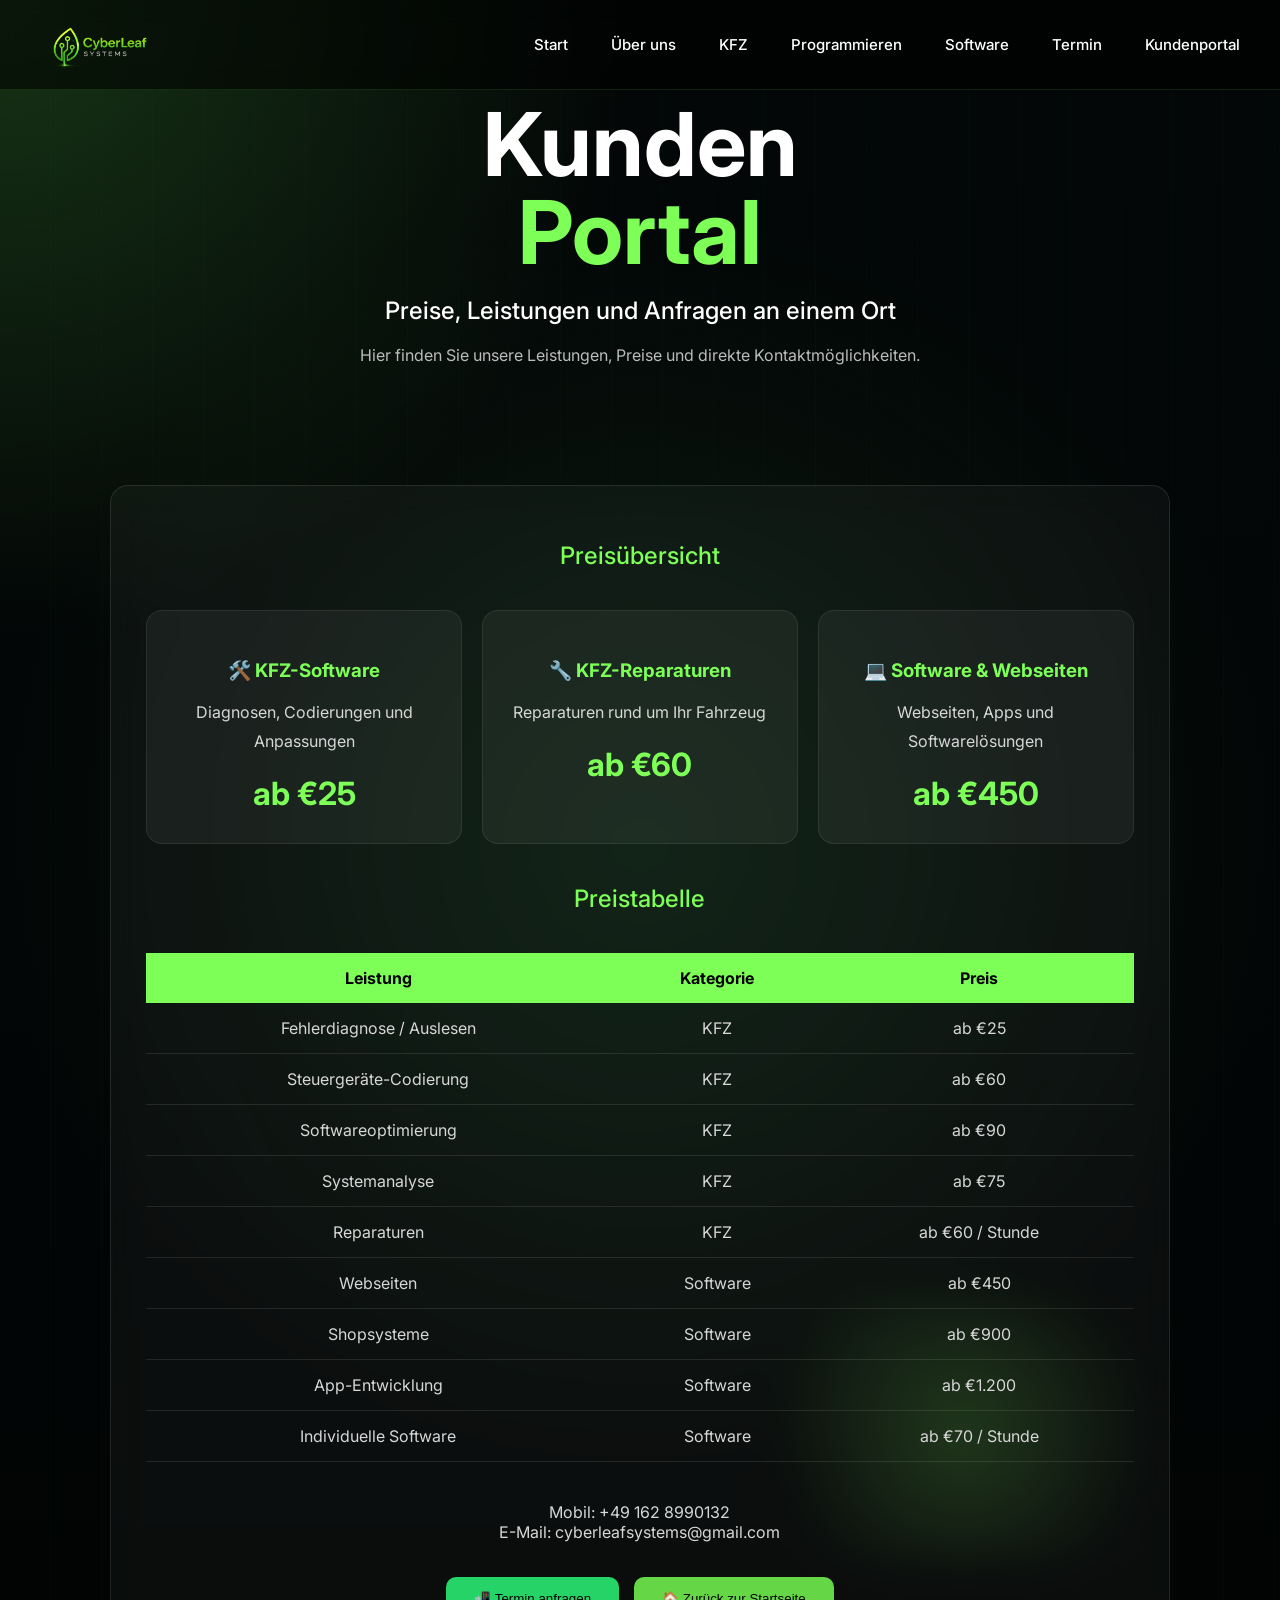
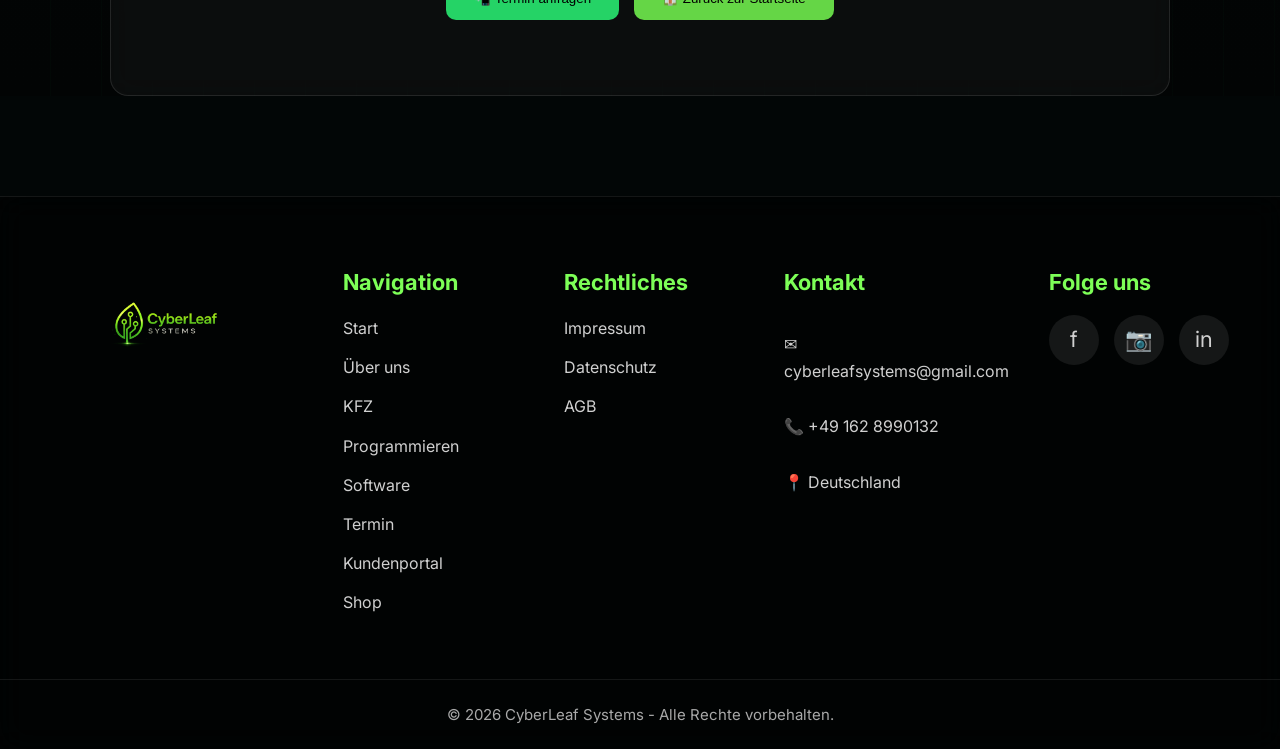
<file: kundenportal.html>
<!DOCTYPE html>
<html lang="de">
<head>
<meta charset="UTF-8">
<meta name="viewport" content="width=device-width, initial-scale=1.0">
<title>Kundenportal | CyberLeaf Systems</title>

<link rel="stylesheet" href="style.css">
<link rel="preconnect" href="https://fonts.googleapis.com">
<link href="https://fonts.googleapis.com/css2?family=Inter:wght@300;400;500;700;800&display=swap" rel="stylesheet">

<style>
.info-card{
    max-width:1100px;
    margin:120px auto 0;
    background:rgba(255,255,255,.04);
    border:1px solid rgba(255,255,255,.1);
    border-radius:18px;
    padding:35px;
    backdrop-filter:blur(14px);
}

.info-card h2,
.info-card h3{
    color:#7dff57;
}

.info-card p{
    color:#d7d7d7;
    line-height:1.8;
}

.price-grid{
    display:grid;
    grid-template-columns:repeat(auto-fit,minmax(240px,1fr));
    gap:20px;
    margin:40px 0;
}

.price-box{
    background:rgba(255,255,255,.05);
    border:1px solid rgba(255,255,255,.08);
    border-radius:16px;
    padding:30px;
    text-align:center;
    transition:.3s;
}

.price-box:hover{
    transform:translateY(-6px);
    border-color:#7dff57;
}

.price-box h3{
    color:#7dff57;
    margin-bottom:15px;
}

.price{
    font-size:32px;
    font-weight:700;
    color:#7dff57;
}

.table-wrapper{
    overflow-x:auto;
    margin:40px 0;
}

table{
    width:100%;
    border-collapse:collapse;
}

th{
    background:#7dff57;
    color:#000;
    padding:15px;
}

td{
    padding:15px;
    border-bottom:1px solid rgba(255,255,255,.1);
    color:#d7d7d7;
}

tr:hover{
    background:rgba(255,255,255,.04);
}

.contact{
    text-align:center;
    margin-top:40px;
    color:#d7d7d7;
}

.buttons{
    display:flex;
    gap:15px;
    justify-content:center;
    flex-wrap:wrap;
    margin-top:35px;
}

.whatsapp-btn{
    background:#25D366;
}

@media(max-width:900px){
    .info-card{
        margin-top:90px;
        padding:25px;
    }
}
</style>

</head>
<body>

<header class="navbar">

    <a href="index.html" class="logo">
        <img
            src="logo.png"
            alt="CyberLeaf Systems"
            class="logo-img"
        >
    </a>

    <nav>
        <a href="index.html">Start</a>
        <a href="überuns.html">Über uns</a>
        <a href="info-kategorie1.html">KFZ</a>
        <a href="Programieren.html">Programmieren</a>
        <a href="Softwarekauf.html">Software</a>
        <a href="termin.html">Termin</a>
        <a href="kundenportal.html">Kundenportal</a>
    </nav>

</header>

<section class="hero">

<div class="overlay"></div>

<div class="hero-content">

<h1>Kunden <span>Portal</span></h1>

<h2>Preise, Leistungen und Anfragen an einem Ort</h2>

<p>
Hier finden Sie unsere Leistungen,
Preise und direkte Kontaktmöglichkeiten.
</p>

<div class="info-card">

<h2>Preisübersicht</h2>

<div class="price-grid">

<div class="price-box">
<h3>🛠️ KFZ-Software</h3>
<p>Diagnosen, Codierungen und Anpassungen</p>
<div class="price">ab €25</div>
</div>

<div class="price-box">
<h3>🔧 KFZ-Reparaturen</h3>
<p>Reparaturen rund um Ihr Fahrzeug</p>
<div class="price">ab €60</div>
</div>

<div class="price-box">
<h3>💻 Software & Webseiten</h3>
<p>Webseiten, Apps und Softwarelösungen</p>
<div class="price">ab €450</div>
</div>

</div>

<h2>Preistabelle</h2>

<div class="table-wrapper">

<table>

<tr>
<th>Leistung</th>
<th>Kategorie</th>
<th>Preis</th>
</tr>

<tr>
<td>Fehlerdiagnose / Auslesen</td>
<td>KFZ</td>
<td>ab €25</td>
</tr>

<tr>
<td>Steuergeräte-Codierung</td>
<td>KFZ</td>
<td>ab €60</td>
</tr>

<tr>
<td>Softwareoptimierung</td>
<td>KFZ</td>
<td>ab €90</td>
</tr>

<tr>
<td>Systemanalyse</td>
<td>KFZ</td>
<td>ab €75</td>
</tr>

<tr>
<td>Reparaturen</td>
<td>KFZ</td>
<td>ab €60 / Stunde</td>
</tr>

<tr>
<td>Webseiten</td>
<td>Software</td>
<td>ab €450</td>
</tr>

<tr>
<td>Shopsysteme</td>
<td>Software</td>
<td>ab €900</td>
</tr>

<tr>
<td>App-Entwicklung</td>
<td>Software</td>
<td>ab €1.200</td>
</tr>

<tr>
<td>Individuelle Software</td>
<td>Software</td>
<td>ab €70 / Stunde</td>
</tr>

</table>

</div>

<div class="contact">
Mobil: +49 162 8990132<br>
E-Mail: cyberleafsystems@gmail.com
</div>

<div class="buttons">

<button
class="primary whatsapp-btn"
onclick="location.href='termin.html'">
📲 Termin anfragen
</button>

<button
class="primary"
onclick="location.href='index.html'">
🏠 Zurück zur Startseite
</button>

</div>

</div>

</div>

</section>

<footer class="site-footer">

    <div class="footer-grid">

        <!-- Logo -->
        <div class="footer-box footer-logo-box">
            <img
                src="logo.png"
                alt="CyberLeaf Systems"
                class="footer-logo">
        </div>

        <!-- Navigation -->
        <div class="footer-box">

            <h3>Navigation</h3>

            <a href="index.html">Start</a>
            <a href="überuns.html">Über uns</a>
            <a href="info-kategorie1.html">KFZ</a>
            <a href="Programieren.html">Programmieren</a>
            <a href="Softwarekauf.html">Software</a>
            <a href="termin.html">Termin</a>
            <a href="kundenportal.html">Kundenportal</a>
            <a href="shop.html">Shop</a>

        </div>

        <!-- Rechtliches -->
        <div class="footer-box">

            <h3>Rechtliches</h3>

            <a href="impressum.html">Impressum</a>
            <a href="datenschutz.html">Datenschutz</a>
            <a href="agb.html">AGB</a>

        </div>

        <!-- Kontakt -->
        <div class="footer-box">

            <h3>Kontakt</h3>

            <p>✉ cyberleafsystems@gmail.com</p>
            <p>📞 +49 162 8990132</p>
            <p>📍 Deutschland</p>

        </div>

        <!-- Social -->
        <div class="footer-box">

            <h3>Folge uns</h3>

            <div class="socials">

                <a href="#">f</a>
                <a href="#">📷</a>
                <a href="#">in</a>

            </div>

        </div>

    </div>

    <div class="footer-bottom">
        © 2026 CyberLeaf Systems -
        Alle Rechte vorbehalten.
    </div>

</footer>

</body>
</html>
</file>
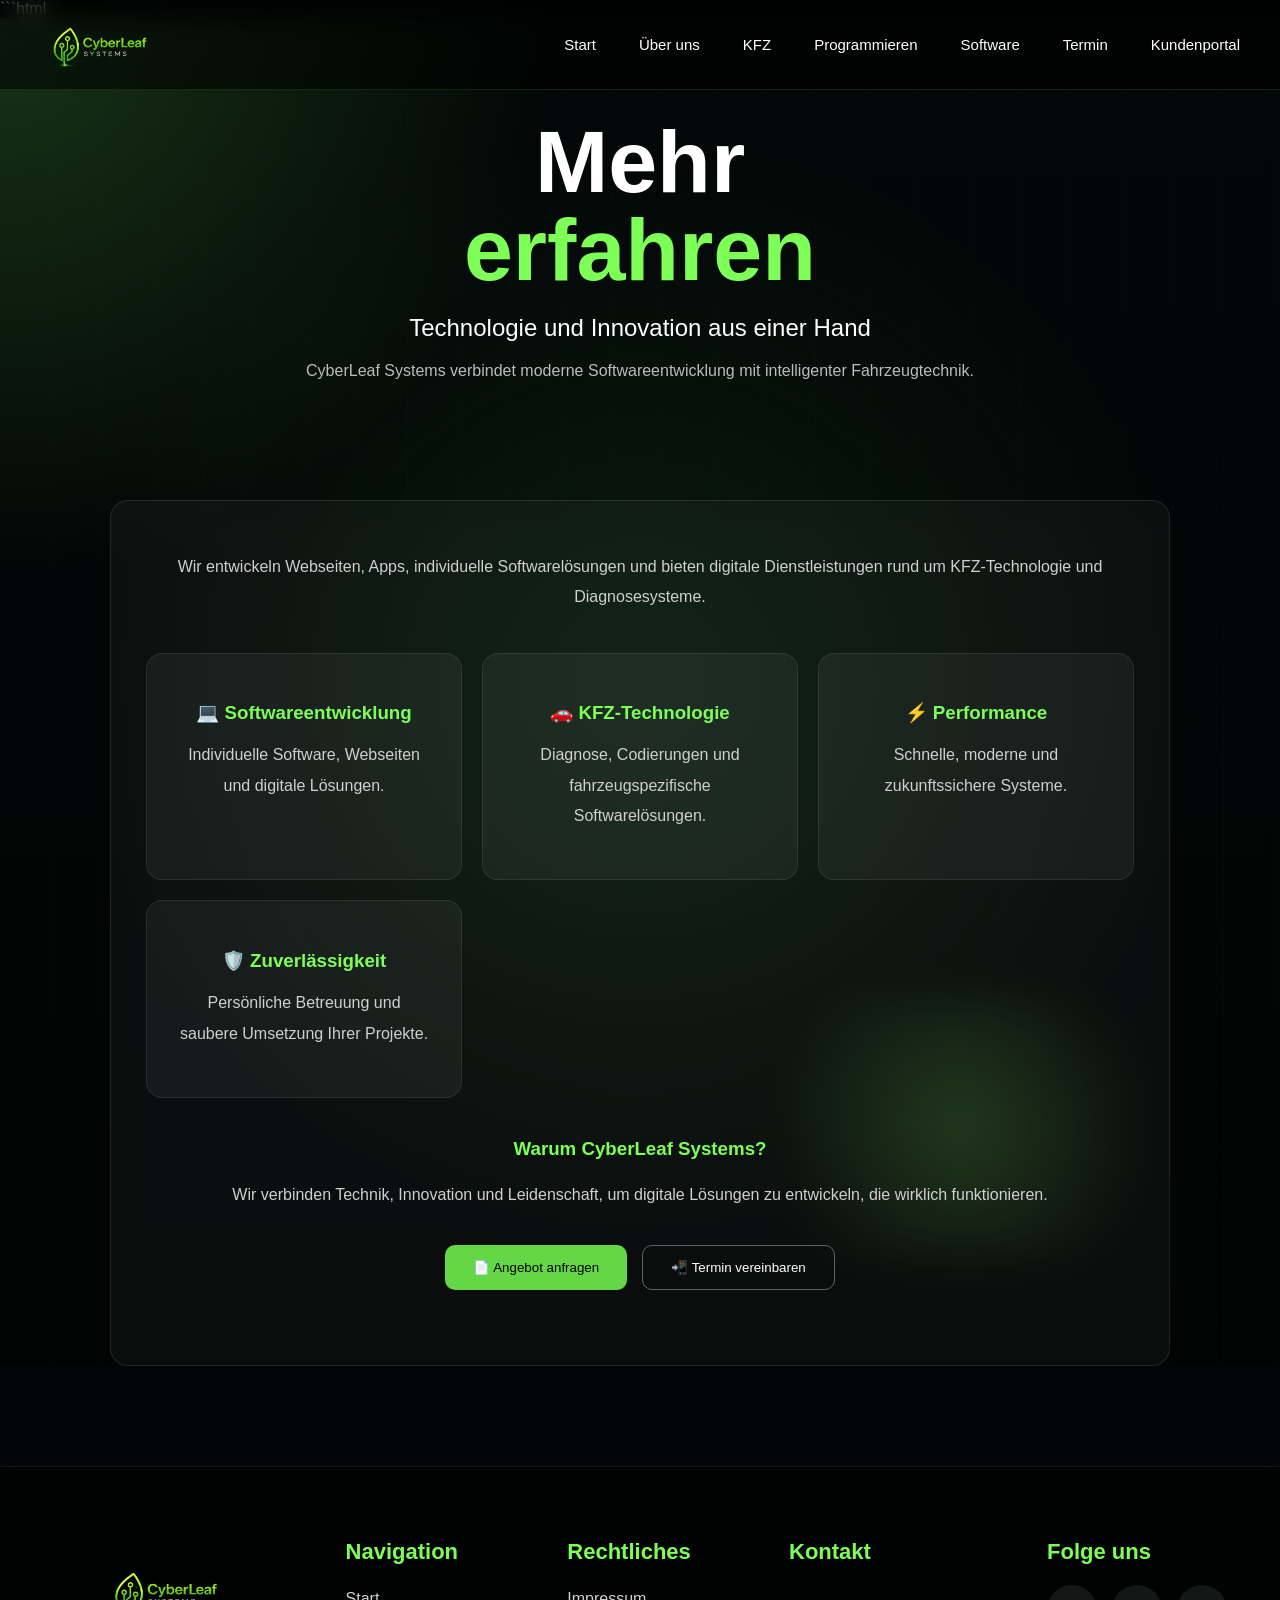
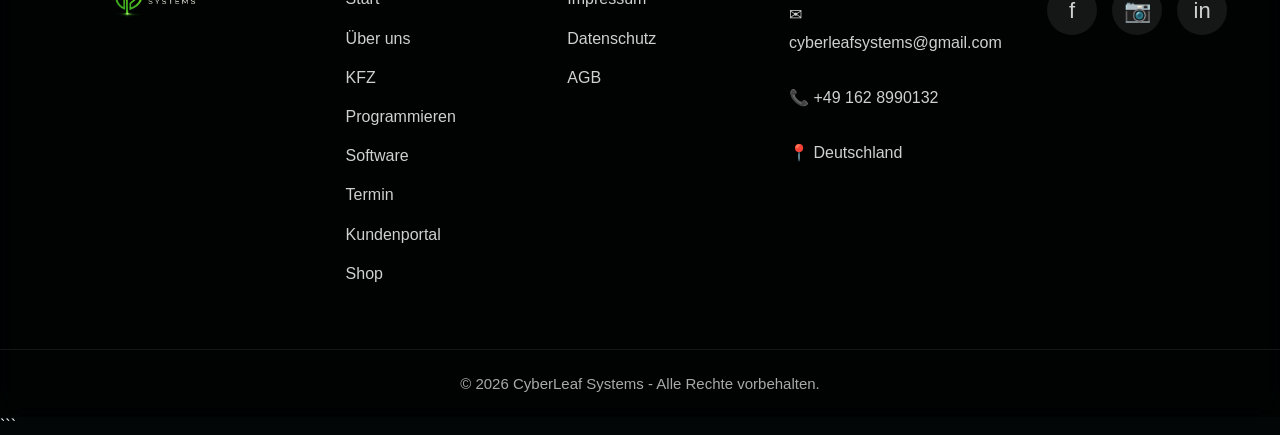
<file: mehr-erfahren.html>
```html
<!DOCTYPE html>
<html lang="de">
<head>
<meta charset="UTF-8">
<meta name="viewport" content="width=device-width, initial-scale=1.0">
<title>Mehr erfahren | CyberLeaf Systems</title>

<link rel="stylesheet" href="style.css">

<style>
.info-card{
    max-width:1100px;
    margin:120px auto 0;
    background:rgba(255,255,255,.04);
    border:1px solid rgba(255,255,255,.1);
    border-radius:18px;
    padding:35px;
    backdrop-filter:blur(14px);
}

.feature-grid{
    display:grid;
    grid-template-columns:repeat(auto-fit,minmax(250px,1fr));
    gap:20px;
    margin-top:40px;
}

.feature-box{
    background:rgba(255,255,255,.05);
    border:1px solid rgba(255,255,255,.08);
    border-radius:16px;
    padding:30px;
    text-align:center;
    transition:.3s;
}

.feature-box:hover{
    transform:translateY(-6px);
    border-color:#7dff57;
}

.feature-box h3{
    color:#7dff57;
    margin-bottom:15px;
}

.contact{
    text-align:center;
    margin-top:40px;
}

.buttons{
    display:flex;
    justify-content:center;
    gap:15px;
    flex-wrap:wrap;
    margin-top:35px;
}
</style>
</head>

<body>

<header class="navbar">

    <a href="index.html" class="logo">
        <img src="logo.png"
             alt="CyberLeaf Systems"
             class="logo-img">
    </a>

    <nav>
        <a href="index.html">Start</a>
        <a href="überuns.html">Über uns</a>
        <a href="info-kategorie1.html">KFZ</a>
        <a href="Programieren.html">Programmieren</a>
        <a href="Softwarekauf.html">Software</a>
        <a href="termin.html">Termin</a>
        <a href="kundenportal.html">Kundenportal</a>
    </nav>

</header>

<section class="hero">

<div class="overlay"></div>

<div class="hero-content">

<h1>Mehr <span>erfahren</span></h1>

<h2>Technologie und Innovation aus einer Hand</h2>

<p>
CyberLeaf Systems verbindet moderne
Softwareentwicklung mit intelligenter
Fahrzeugtechnik.
</p>

<div class="info-card">

<p>
Wir entwickeln Webseiten, Apps,
individuelle Softwarelösungen und bieten
digitale Dienstleistungen rund um
KFZ-Technologie und Diagnosesysteme.
</p>

<div class="feature-grid">

<div class="feature-box">
<h3>💻 Softwareentwicklung</h3>
<p>
Individuelle Software,
Webseiten und digitale Lösungen.
</p>
</div>

<div class="feature-box">
<h3>🚗 KFZ-Technologie</h3>
<p>
Diagnose, Codierungen und
fahrzeugspezifische Softwarelösungen.
</p>
</div>

<div class="feature-box">
<h3>⚡ Performance</h3>
<p>
Schnelle, moderne und
zukunftssichere Systeme.
</p>
</div>

<div class="feature-box">
<h3>🛡️ Zuverlässigkeit</h3>
<p>
Persönliche Betreuung und
saubere Umsetzung Ihrer Projekte.
</p>
</div>

</div>

<div class="contact">

<h3 style="color:#7dff57;">
Warum CyberLeaf Systems?
</h3>

<p>
Wir verbinden Technik,
Innovation und Leidenschaft,
um digitale Lösungen zu entwickeln,
die wirklich funktionieren.
</p>

</div>

<div class="buttons">

<button
class="primary"
onclick="location.href='angebot.html'">
📄 Angebot anfragen
</button>

<button
onclick="location.href='termin.html'">
📲 Termin vereinbaren
</button>

</div>

</div>

</div>

</section>

<footer class="site-footer">

    <div class="footer-grid">

        <!-- Logo -->
        <div class="footer-box footer-logo-box">
            <img
                src="logo.png"
                alt="CyberLeaf Systems"
                class="footer-logo">
        </div>

        <!-- Navigation -->
        <div class="footer-box">

            <h3>Navigation</h3>

            <a href="index.html">Start</a>
            <a href="überuns.html">Über uns</a>
            <a href="info-kategorie1.html">KFZ</a>
            <a href="Programieren.html">Programmieren</a>
            <a href="Softwarekauf.html">Software</a>
            <a href="termin.html">Termin</a>
            <a href="kundenportal.html">Kundenportal</a>
            <a href="shop.html">Shop</a>

        </div>

        <!-- Rechtliches -->
        <div class="footer-box">

            <h3>Rechtliches</h3>

            <a href="impressum.html">Impressum</a>
            <a href="datenschutz.html">Datenschutz</a>
            <a href="agb.html">AGB</a>

        </div>

        <!-- Kontakt -->
        <div class="footer-box">

            <h3>Kontakt</h3>

            <p>✉ cyberleafsystems@gmail.com</p>
            <p>📞 +49 162 8990132</p>
            <p>📍 Deutschland</p>

        </div>

        <!-- Social -->
        <div class="footer-box">

            <h3>Folge uns</h3>

            <div class="socials">

                <a href="#">f</a>
                <a href="#">📷</a>
                <a href="#">in</a>

            </div>

        </div>

    </div>

    <div class="footer-bottom">
        © 2026 CyberLeaf Systems -
        Alle Rechte vorbehalten.
    </div>

</footer>

</body>
</html>
```
</file>
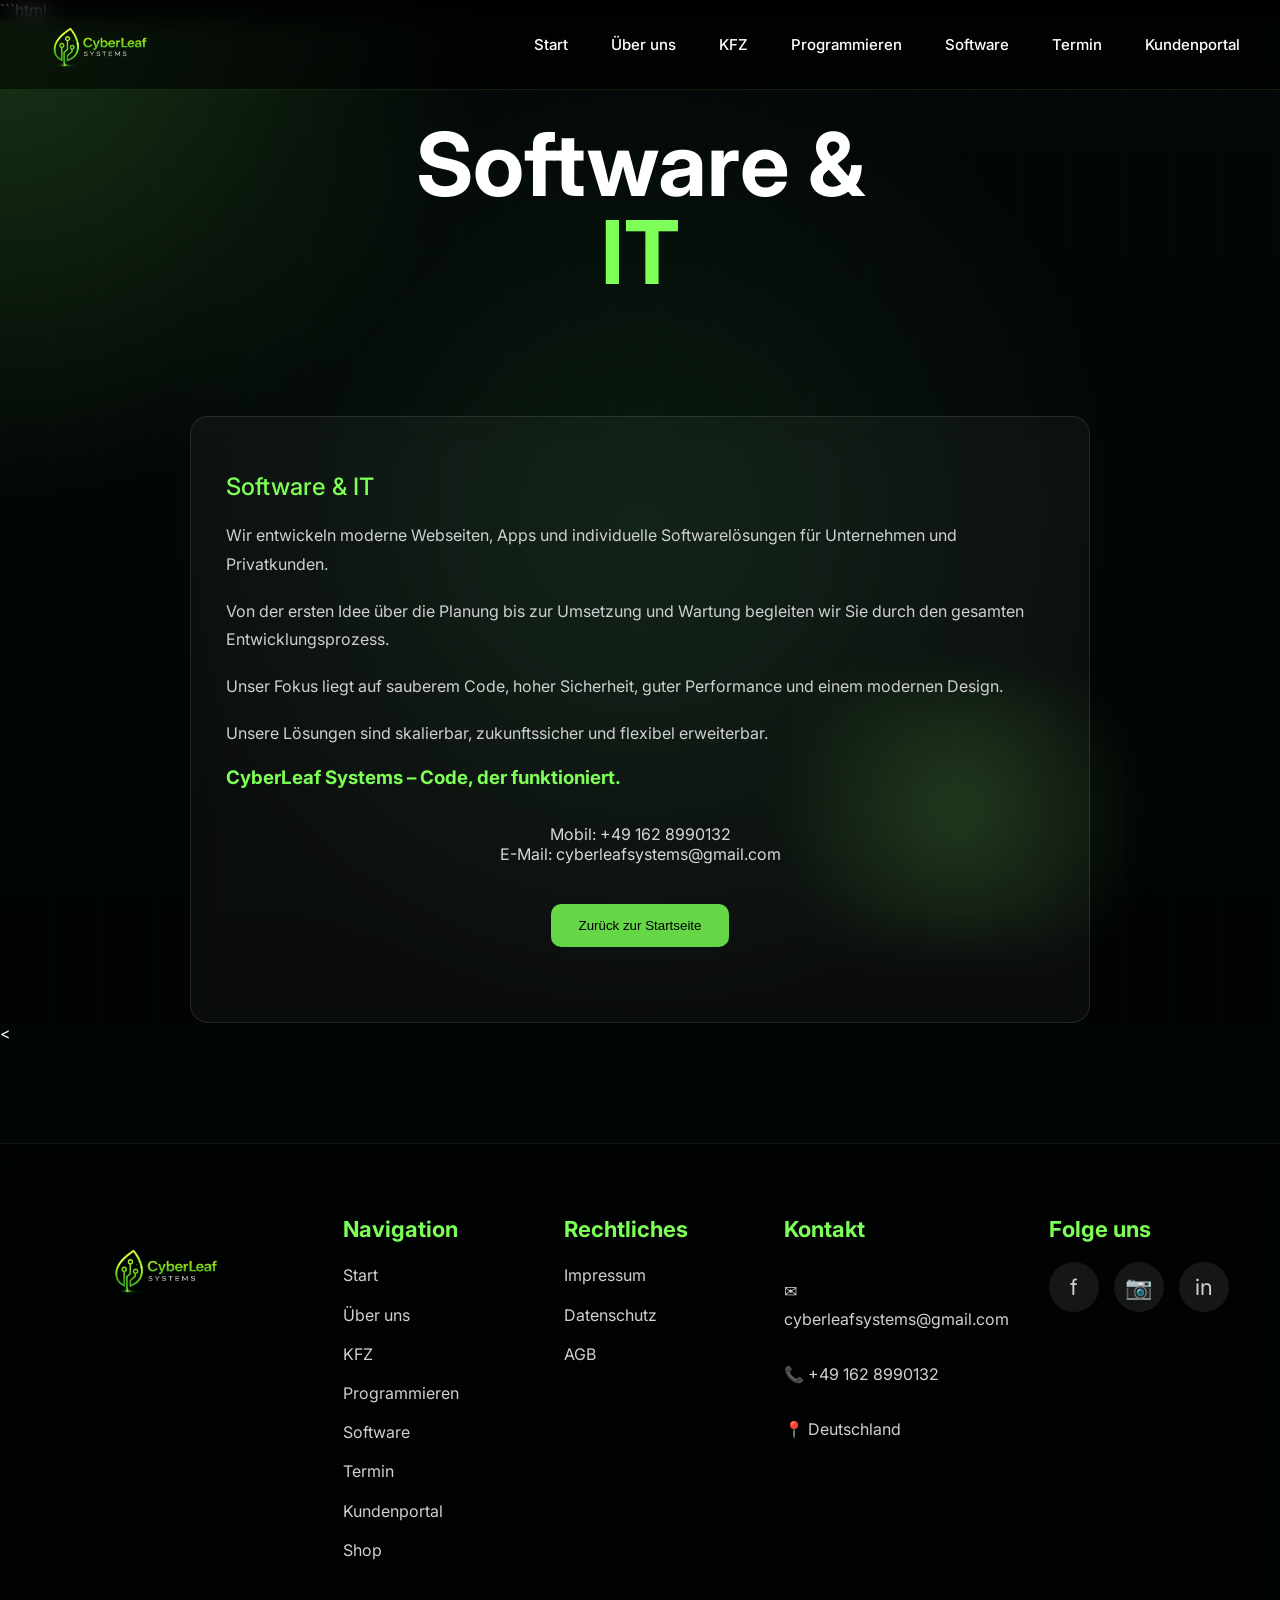
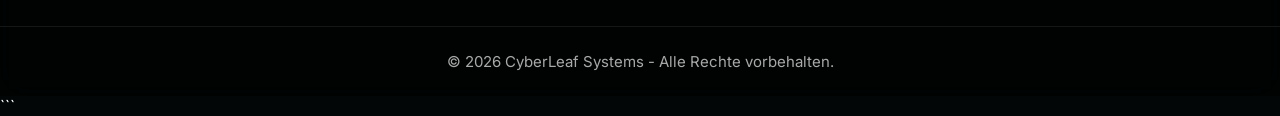
<file: Programieren.html>
```html
<!DOCTYPE html>
<html lang="de">
<head>
<meta charset="UTF-8">
<meta name="viewport" content="width=device-width, initial-scale=1.0">
<title>Programmieren | CyberLeaf Systems</title>

<link rel="stylesheet" href="style.css">
<link rel="preconnect" href="https://fonts.googleapis.com">
<link href="https://fonts.googleapis.com/css2?family=Inter:wght@300;400;500;700;800&display=swap" rel="stylesheet">

<style>
.info-card{
    max-width:900px;
    margin:120px auto 0;
    background:rgba(255,255,255,.04);
    border:1px solid rgba(255,255,255,.1);
    border-radius:18px;
    padding:35px;
    backdrop-filter:blur(14px);
    text-align:left;
}

.info-card h2,
.info-card h3{
    color:#7dff57;
}

.info-card p{
    line-height:1.8;
}

.contact{
    text-align:center;
    margin-top:35px;
    color:#d7d7d7;
}
</style>
</head>

<body>

<header class="navbar">

    <a href="index.html" class="logo">
        <img
            src="logo.png"
            alt="CyberLeaf Systems"
            class="logo-img"
        >
    </a>

    <nav>
        <a href="index.html">Start</a>
        <a href="überuns.html">Über uns</a>
        <a href="info-kategorie1.html">KFZ</a>
        <a href="Programieren.html">Programmieren</a>
        <a href="Softwarekauf.html">Software</a>
        <a href="termin.html">Termin</a>
        <a href="kundenportal.html">Kundenportal</a>
    </nav>

</header>

<section class="hero">

<div class="overlay"></div>

<div class="hero-content">

<h1>Software & <span>IT</span></h1>

<div class="info-card">

<h2>Software & IT</h2>

<p>
Wir entwickeln moderne Webseiten,
Apps und individuelle Softwarelösungen
für Unternehmen und Privatkunden.
</p>

<p>
Von der ersten Idee über die Planung
bis zur Umsetzung und Wartung begleiten
wir Sie durch den gesamten
Entwicklungsprozess.
</p>

<p>
Unser Fokus liegt auf sauberem Code,
hoher Sicherheit, guter Performance
und einem modernen Design.
</p>

<p>
Unsere Lösungen sind skalierbar,
zukunftssicher und flexibel erweiterbar.
</p>

<h3>
CyberLeaf Systems –
Code, der funktioniert.
</h3>

<div class="contact">
Mobil: +49 162 8990132<br>
E-Mail:
cyberleafsystems@gmail.com
</div>

<div class="buttons">

<button
class="primary"
onclick="location.href='index.html'">
Zurück zur Startseite
</button>

</div>

</div>

</div>

</section>

<<footer class="site-footer">

    <div class="footer-grid">

        <!-- Logo -->
        <div class="footer-box footer-logo-box">
            <img
                src="logo.png"
                alt="CyberLeaf Systems"
                class="footer-logo">
        </div>

        <!-- Navigation -->
        <div class="footer-box">

            <h3>Navigation</h3>

            <a href="index.html">Start</a>
            <a href="überuns.html">Über uns</a>
            <a href="info-kategorie1.html">KFZ</a>
            <a href="Programieren.html">Programmieren</a>
            <a href="Softwarekauf.html">Software</a>
            <a href="termin.html">Termin</a>
            <a href="kundenportal.html">Kundenportal</a>
            <a href="shop.html">Shop</a>

        </div>

        <!-- Rechtliches -->
        <div class="footer-box">

            <h3>Rechtliches</h3>

            <a href="impressum.html">Impressum</a>
            <a href="datenschutz.html">Datenschutz</a>
            <a href="agb.html">AGB</a>

        </div>

        <!-- Kontakt -->
        <div class="footer-box">

            <h3>Kontakt</h3>

            <p>✉ cyberleafsystems@gmail.com</p>
            <p>📞 +49 162 8990132</p>
            <p>📍 Deutschland</p>

        </div>

        <!-- Social -->
        <div class="footer-box">

            <h3>Folge uns</h3>

            <div class="socials">

                <a href="#">f</a>
                <a href="#">📷</a>
                <a href="#">in</a>

            </div>

        </div>

    </div>

    <div class="footer-bottom">
        © 2026 CyberLeaf Systems -
        Alle Rechte vorbehalten.
    </div>

</footer>

</body>
</html>
```
</file>
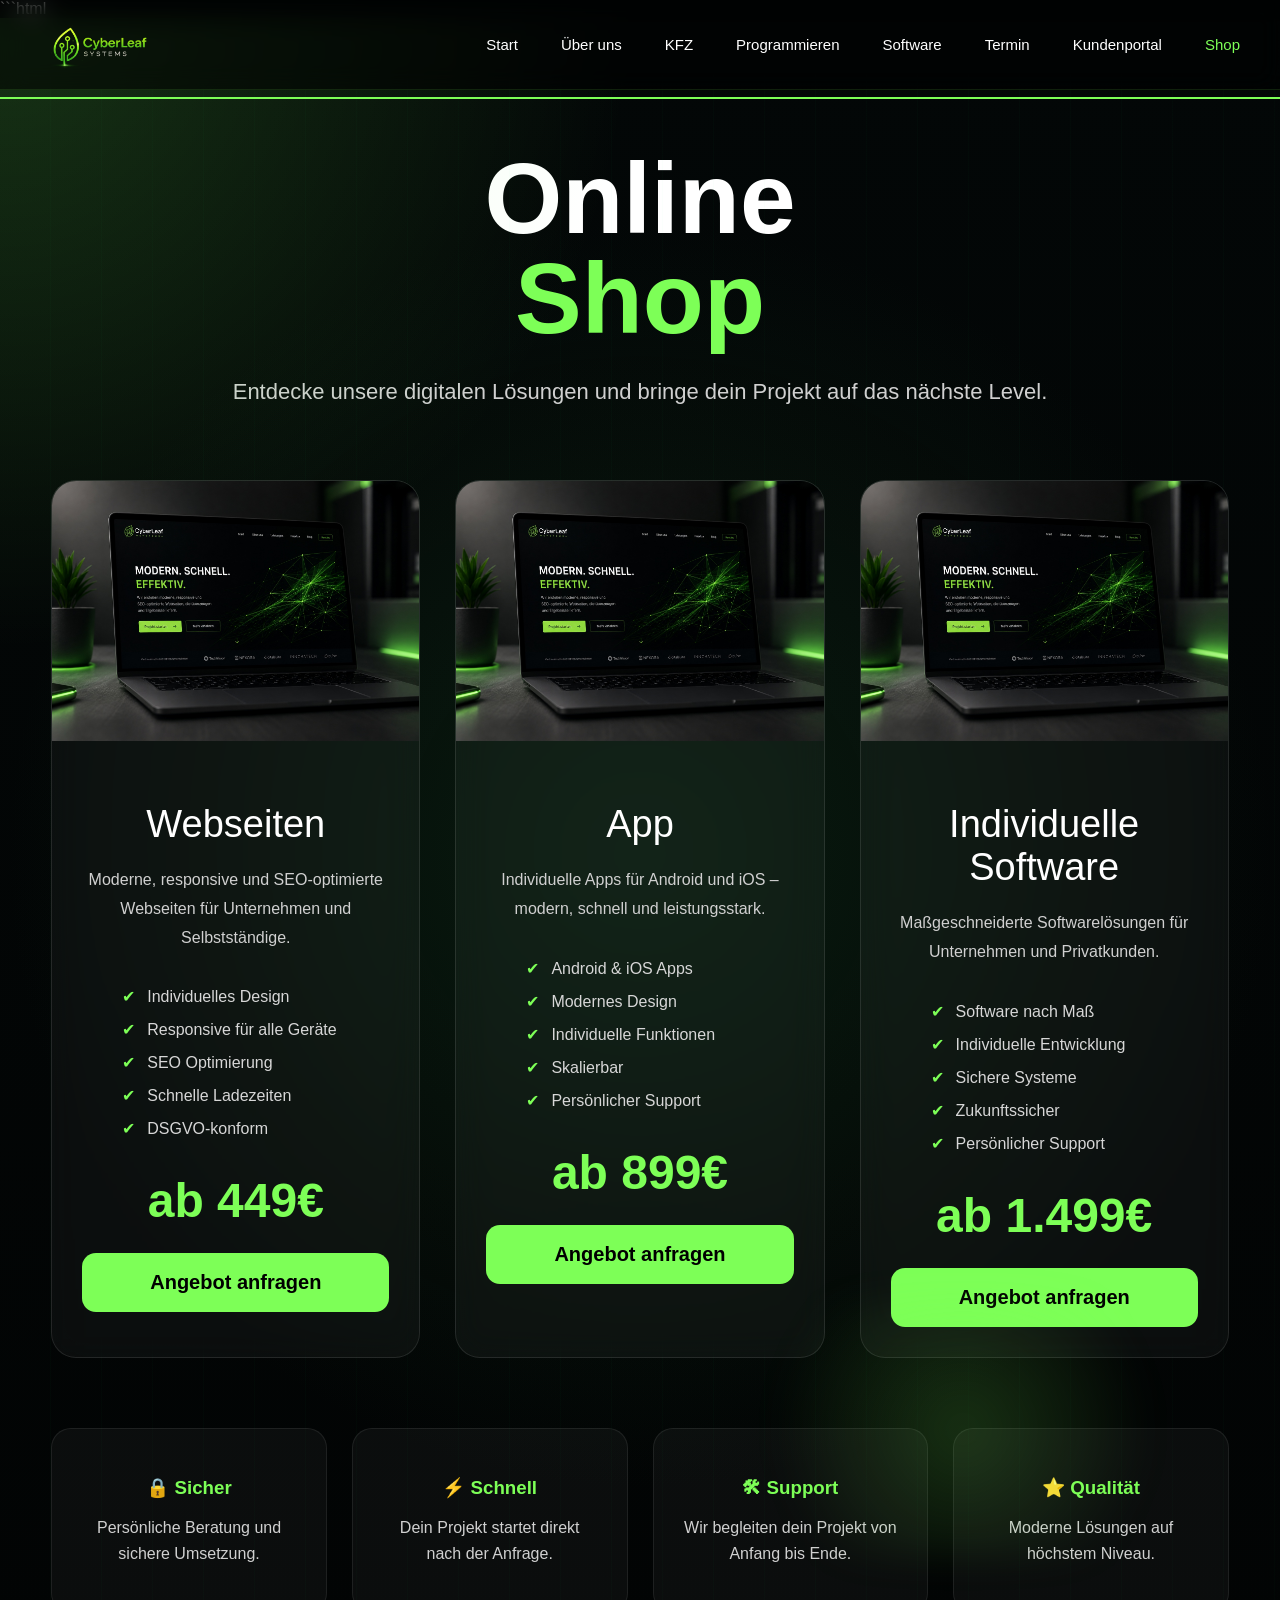
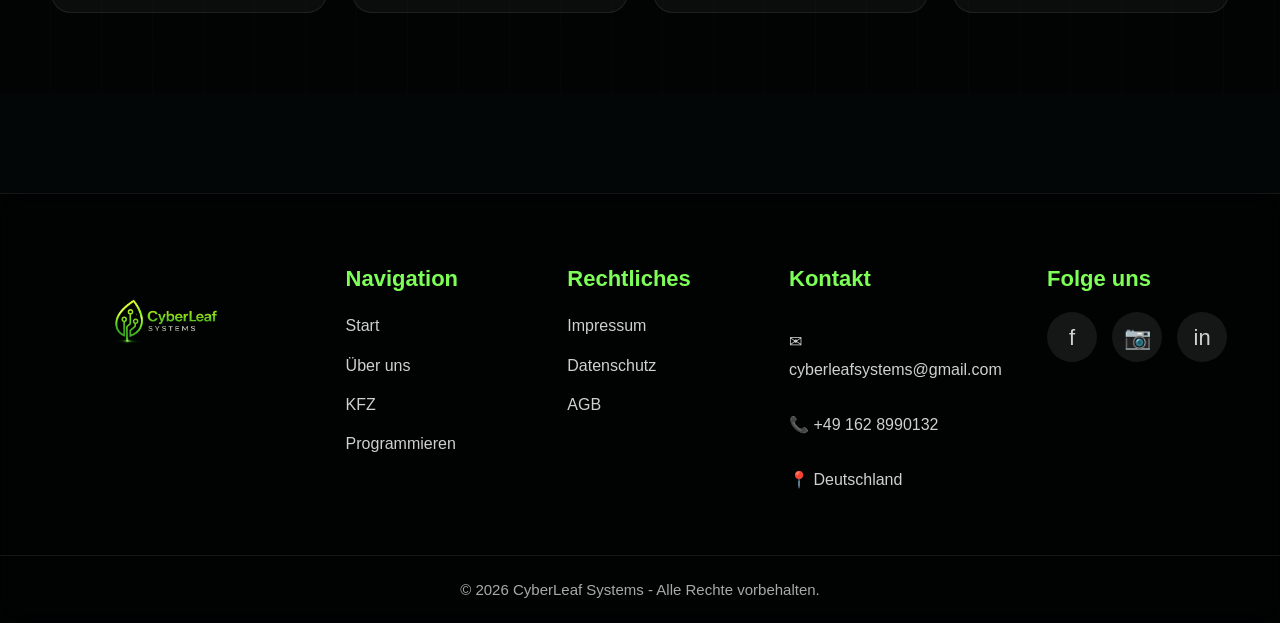
<file: shop.html>
```html
<!DOCTYPE html>
<html lang="de">
<head>
<meta charset="UTF-8">
<meta name="viewport" content="width=device-width, initial-scale=1.0">
<title>Online Shop | CyberLeaf Systems</title>

<link rel="stylesheet" href="style.css">

<style>

.shop{
    width:min(1400px,92%);
    margin:30px auto 80px;
}

.shop-title{
    text-align:center;
    margin-bottom:70px;
}

.shop-title h1{
    font-size:clamp(55px,8vw,100px);
    font-weight:800;
    margin-bottom:25px;
}

.shop-title span{
    color:#7dff57;
}

.shop-title p{
    color:#d0d0d0;
    font-size:22px;
    line-height:1.7;
}

.product-grid{
    display:grid;
    grid-template-columns:
    repeat(auto-fit,minmax(340px,1fr));
    gap:35px;
}

.product-card{
    background:rgba(255,255,255,.04);
    border:1px solid rgba(255,255,255,.1);
    border-radius:25px;
    overflow:hidden;
    backdrop-filter:blur(16px);
    transition:.3s;
}

.product-card:hover{
    transform:translateY(-8px);
    border-color:#7dff57;
}

.product-image{
    width:100%;
    height:260px;
    object-fit:cover;
}

.product-content{
    padding:30px;
    text-align:center;
}

.product-content h2{
    font-size:38px;
    margin-bottom:20px;
}

.product-content p{
    color:#d0d0d0;
    line-height:1.8;
}

.features{
    margin:35px 0;
    text-align:left;
}

.features li{
    list-style:none;
    margin-bottom:14px;
    color:#d7d7d7;
}

.features li::before{
    content:"✔";
    color:#7dff57;
    margin-right:12px;
}

.price{
    font-size:48px;
    font-weight:800;
    color:#7dff57;
    margin-bottom:25px;
}

.buy-btn{
    width:100%;
    padding:18px;
    border:none;
    border-radius:14px;
    background:#7dff57;
    color:#000;
    font-size:20px;
    font-weight:700;
    cursor:pointer;
    transition:.3s;
}

.buy-btn:hover{
    transform:translateY(-3px);
    box-shadow:
    0 0 25px rgba(125,255,87,.45);
}

.shop-info{
    display:grid;
    grid-template-columns:
    repeat(auto-fit,minmax(220px,1fr));
    gap:25px;
    margin-top:70px;
}

.info-box{
    background:rgba(255,255,255,.04);
    border:1px solid rgba(255,255,255,.08);
    border-radius:20px;
    padding:30px;
    text-align:center;
}

.info-box h3{
    color:#7dff57;
    margin-bottom:15px;
}

.info-box p{
    color:#d0d0d0;
    line-height:1.6;
}

@media(max-width:768px){

    .shop{
        margin-top:160px;
    }

    .product-content h2{
        font-size:30px;
    }

    .price{
        font-size:40px;
    }

}
</style>

</head>
<body>

<header class="navbar">

<a href="index.html" class="logo">
<img
src="logo.png"
alt="CyberLeaf Systems"
class="logo-img">
</a>

<nav>
<a href="index.html">Start</a>
<a href="überuns.html">Über uns</a>
<a href="info-kategorie1.html">KFZ</a>
<a href="Programieren.html">Programmieren</a>
<a href="Softwarekauf.html">Software</a>
<a href="termin.html">Termin</a>
<a href="kundenportal.html">Kundenportal</a>
<a class="active" href="shop.html">Shop</a>
</nav>

</header>

<section class="hero">

<div class="overlay"></div>

<div class="shop">

<div class="shop-title">

<h1>
Online <span>Shop</span>
</h1>

<p>
Entdecke unsere digitalen Lösungen
und bringe dein Projekt
auf das nächste Level.
</p>

</div>

<div class="product-grid">

<!-- Webseiten -->

<div class="product-card">

<img
src="img/webseiten.jpg"
alt="Webseiten"
class="product-image">

<div class="product-content">

<h2>Webseiten</h2>

<p>
Moderne, responsive und
SEO-optimierte Webseiten
für Unternehmen und
Selbstständige.
</p>

<ul class="features">
<li>Individuelles Design</li>
<li>Responsive für alle Geräte</li>
<li>SEO Optimierung</li>
<li>Schnelle Ladezeiten</li>
<li>DSGVO-konform</li>
</ul>

<div class="price">
ab 449€
</div>

<button
class="buy-btn"
onclick="location.href='angebot.html'">
Angebot anfragen
</button>

</div>

</div>

<!-- App -->

<div class="product-card">

<img
src="img/app.jpg"
alt="App"
class="product-image">

<div class="product-content">

<h2>App</h2>

<p>
Individuelle Apps
für Android und iOS –
modern, schnell und
leistungsstark.
</p>

<ul class="features">
<li>Android & iOS Apps</li>
<li>Modernes Design</li>
<li>Individuelle Funktionen</li>
<li>Skalierbar</li>
<li>Persönlicher Support</li>
</ul>

<div class="price">
ab 899€
</div>

<button
class="buy-btn"
onclick="location.href='angebot.html'">
Angebot anfragen
</button>

</div>

</div>

<!-- Software -->

<div class="product-card">

<img
src="img/software.jpg"
alt="Software"
class="product-image">

<div class="product-content">

<h2>
Individuelle Software
</h2>

<p>
Maßgeschneiderte
Softwarelösungen für
Unternehmen und
Privatkunden.
</p>

<ul class="features">
<li>Software nach Maß</li>
<li>Individuelle Entwicklung</li>
<li>Sichere Systeme</li>
<li>Zukunftssicher</li>
<li>Persönlicher Support</li>
</ul>

<div class="price">
ab 1.499€
</div>

<button
class="buy-btn"
onclick="location.href='angebot.html'">
Angebot anfragen
</button>

</div>

</div>

</div>

<div class="shop-info">

<div class="info-box">
<h3>🔒 Sicher</h3>
<p>
Persönliche Beratung
und sichere Umsetzung.
</p>
</div>

<div class="info-box">
<h3>⚡ Schnell</h3>
<p>
Dein Projekt startet
direkt nach der Anfrage.
</p>
</div>

<div class="info-box">
<h3>🛠 Support</h3>
<p>
Wir begleiten dein Projekt
von Anfang bis Ende.
</p>
</div>

<div class="info-box">
<h3>⭐ Qualität</h3>
<p>
Moderne Lösungen
auf höchstem Niveau.
</p>
</div>

</div>

</div>

</section>


<footer class="shop-footer">

    <div class="footer-grid">

        <!-- Logo -->
        <div class="footer-box footer-logo-box">

            <img
                src="logo.png"
                alt="CyberLeaf Systems"
                class="footer-logo">

        </div>

        <!-- Navigation -->
        <div class="footer-box">

            <h3>Navigation</h3>

            <a href="index.html">Start</a>
            <a href="überuns.html">Über uns</a>
            <a href="info-kategorie1.html">KFZ</a>
            <a href="Programieren.html">Programmieren</a>

        </div>

        <!-- Rechtliches -->
        <div class="footer-box">

            <h3>Rechtliches</h3>

            <a href="impressum.html">Impressum</a>
            <a href="datenschutz.html">Datenschutz</a>
            <a href="agb.html">AGB</a>

        </div>

        <!-- Kontakt -->
        <div class="footer-box">

            <h3>Kontakt</h3>

            <p>✉ cyberleafsystems@gmail.com</p>
            <p>📞 +49 162 8990132</p>
            <p>📍 Deutschland</p>

        </div>

        <!-- Social Media -->
        <div class="footer-box">

            <h3>Folge uns</h3>

            <div class="socials">

                <a
                    href="#"
                    aria-label="Facebook">
                    f
                </a>

                <a
                    href="#"
                    aria-label="Instagram">
                    📷
                </a>

                <a
                    href="#"
                    aria-label="LinkedIn">
                    in
                </a>

            </div>

        </div>

    </div>

    <div class="footer-bottom">
        © 2026 CyberLeaf Systems -
        Alle Rechte vorbehalten.
    </div>

</footer>



</body>
</html>
</file>
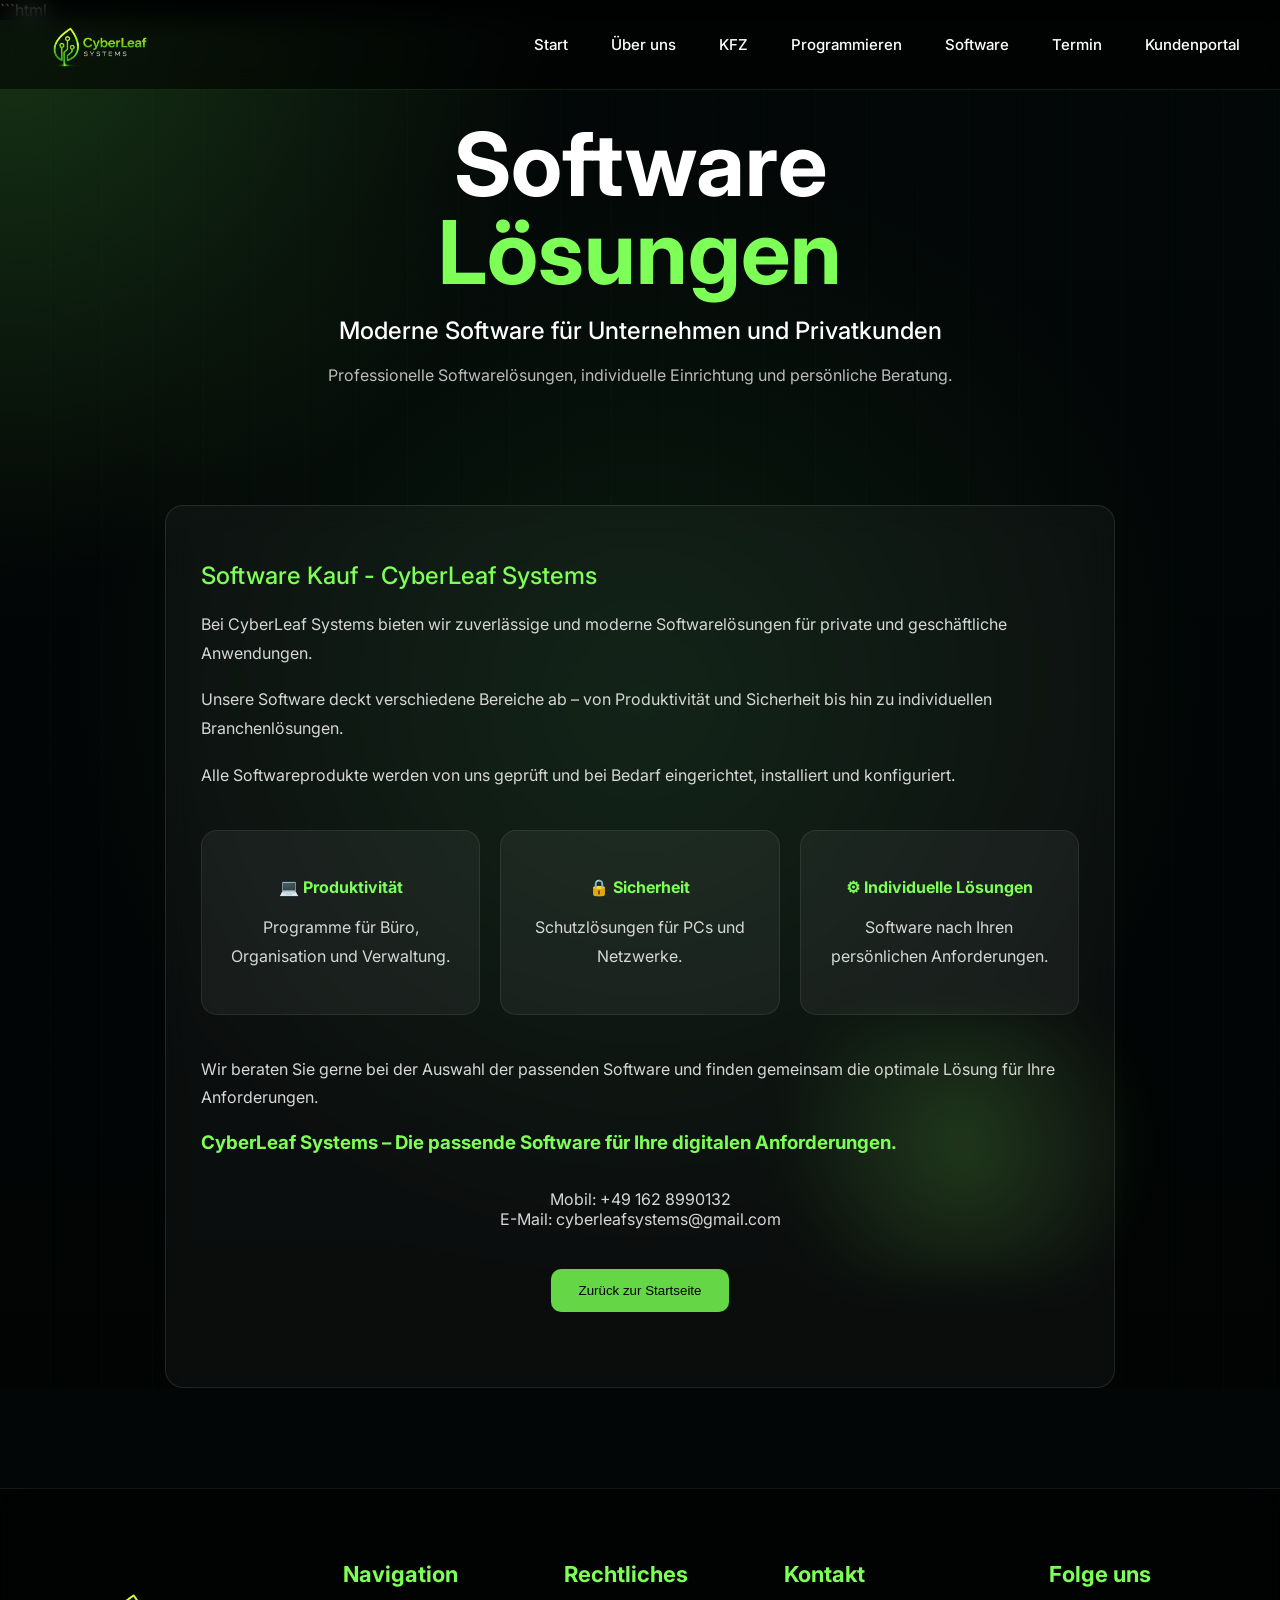
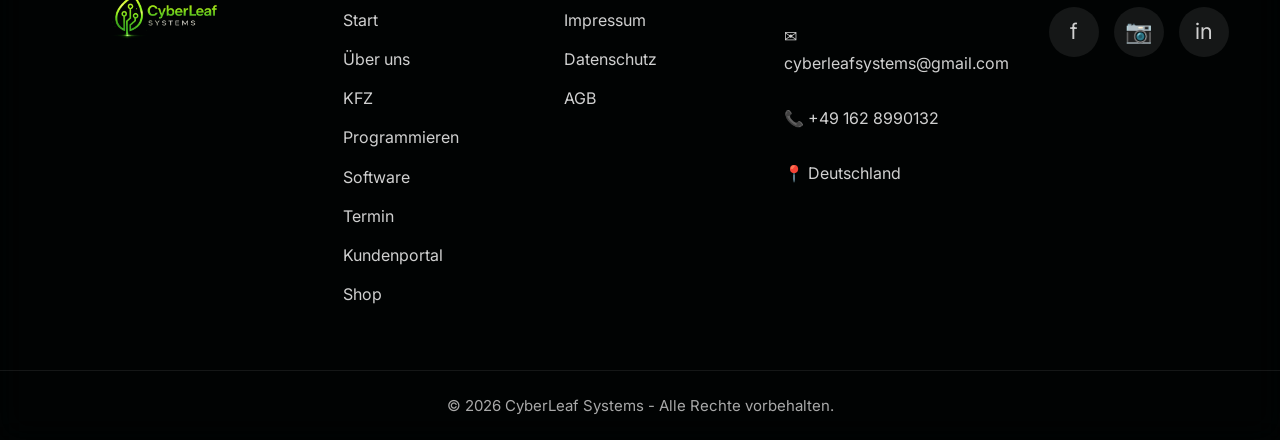
<file: Softwarekauf.html>
```html
<!DOCTYPE html>
<html lang="de">
<head>
<meta charset="UTF-8">
<meta name="viewport" content="width=device-width, initial-scale=1.0">
<title>Software | CyberLeaf Systems</title>

<link rel="stylesheet" href="style.css">
<link rel="preconnect" href="https://fonts.googleapis.com">
<link href="https://fonts.googleapis.com/css2?family=Inter:wght@300;400;500;700;800&display=swap" rel="stylesheet">

<style>
.info-card{
    max-width:950px;
    margin:120px auto 0;
    background:rgba(255,255,255,.04);
    border:1px solid rgba(255,255,255,.1);
    border-radius:18px;
    padding:35px;
    backdrop-filter:blur(14px);
    text-align:left;
}

.info-card h2,
.info-card h3{
    color:#7dff57;
}

.info-card p{
    line-height:1.8;
    color:#d7d7d7;
}

.software-grid{
    display:grid;
    grid-template-columns:repeat(auto-fit,minmax(220px,1fr));
    gap:20px;
    margin:40px 0;
}

.software-box{
    background:rgba(255,255,255,.05);
    border:1px solid rgba(255,255,255,.08);
    border-radius:16px;
    padding:25px;
    text-align:center;
}

.software-box h4{
    color:#7dff57;
    margin-bottom:12px;
}

.contact{
    text-align:center;
    margin-top:35px;
    color:#d7d7d7;
}

@media(max-width:900px){
    .info-card{
        margin-top:90px;
        padding:25px;
    }
}
</style>

</head>
<body>

<header class="navbar">

    <a href="index.html" class="logo">
        <img
            src="logo.png"
            alt="CyberLeaf Systems"
            class="logo-img"
        >
    </a>

    <nav>
        <a href="index.html">Start</a>
        <a href="überuns.html">Über uns</a>
        <a href="info-kategorie1.html">KFZ</a>
        <a href="Programieren.html">Programmieren</a>
        <a href="Softwarekauf.html">Software</a>
        <a href="termin.html">Termin</a>
        <a href="kundenportal.html">Kundenportal</a>
    </nav>

</header>

<section class="hero">

<div class="overlay"></div>

<div class="hero-content">

<h1>Software <span>Lösungen</span></h1>

<h2>Moderne Software für Unternehmen und Privatkunden</h2>

<p>
Professionelle Softwarelösungen,
individuelle Einrichtung und
persönliche Beratung.
</p>

<div class="info-card">

<h2>Software Kauf - CyberLeaf Systems</h2>

<p>
Bei CyberLeaf Systems bieten wir
zuverlässige und moderne
Softwarelösungen für private und
geschäftliche Anwendungen.
</p>

<p>
Unsere Software deckt verschiedene
Bereiche ab – von Produktivität und
Sicherheit bis hin zu individuellen
Branchenlösungen.
</p>

<p>
Alle Softwareprodukte werden von
uns geprüft und bei Bedarf
eingerichtet, installiert und
konfiguriert.
</p>

<div class="software-grid">

<div class="software-box">
<h4>💻 Produktivität</h4>
<p>
Programme für Büro,
Organisation und Verwaltung.
</p>
</div>

<div class="software-box">
<h4>🔒 Sicherheit</h4>
<p>
Schutzlösungen für
PCs und Netzwerke.
</p>
</div>

<div class="software-box">
<h4>⚙ Individuelle Lösungen</h4>
<p>
Software nach Ihren
persönlichen Anforderungen.
</p>
</div>

</div>

<p>
Wir beraten Sie gerne bei der
Auswahl der passenden Software
und finden gemeinsam die optimale
Lösung für Ihre Anforderungen.
</p>

<h3>
CyberLeaf Systems –
Die passende Software
für Ihre digitalen Anforderungen.
</h3>

<div class="contact">
Mobil: +49 162 8990132<br>
E-Mail:
cyberleafsystems@gmail.com
</div>

<div class="buttons">

<button
class="primary"
onclick="location.href='index.html'">
Zurück zur Startseite
</button>

</div>

</div>

</div>

</section>

<footer class="site-footer">

    <div class="footer-grid">

        <!-- Logo -->
        <div class="footer-box footer-logo-box">
            <img
                src="logo.png"
                alt="CyberLeaf Systems"
                class="footer-logo">
        </div>

        <!-- Navigation -->
        <div class="footer-box">

            <h3>Navigation</h3>

            <a href="index.html">Start</a>
            <a href="überuns.html">Über uns</a>
            <a href="info-kategorie1.html">KFZ</a>
            <a href="Programieren.html">Programmieren</a>
            <a href="Softwarekauf.html">Software</a>
            <a href="termin.html">Termin</a>
            <a href="kundenportal.html">Kundenportal</a>
            <a href="shop.html">Shop</a>

        </div>

        <!-- Rechtliches -->
        <div class="footer-box">

            <h3>Rechtliches</h3>

            <a href="impressum.html">Impressum</a>
            <a href="datenschutz.html">Datenschutz</a>
            <a href="agb.html">AGB</a>

        </div>

        <!-- Kontakt -->
        <div class="footer-box">

            <h3>Kontakt</h3>

            <p>✉ cyberleafsystems@gmail.com</p>
            <p>📞 +49 162 8990132</p>
            <p>📍 Deutschland</p>

        </div>

        <!-- Social -->
        <div class="footer-box">

            <h3>Folge uns</h3>

            <div class="socials">

                <a href="#">f</a>
                <a href="#">📷</a>
                <a href="#">in</a>

            </div>

        </div>

    </div>

    <div class="footer-bottom">
        © 2026 CyberLeaf Systems -
        Alle Rechte vorbehalten.
    </div>

</footer>

</body>
</html>
</file>
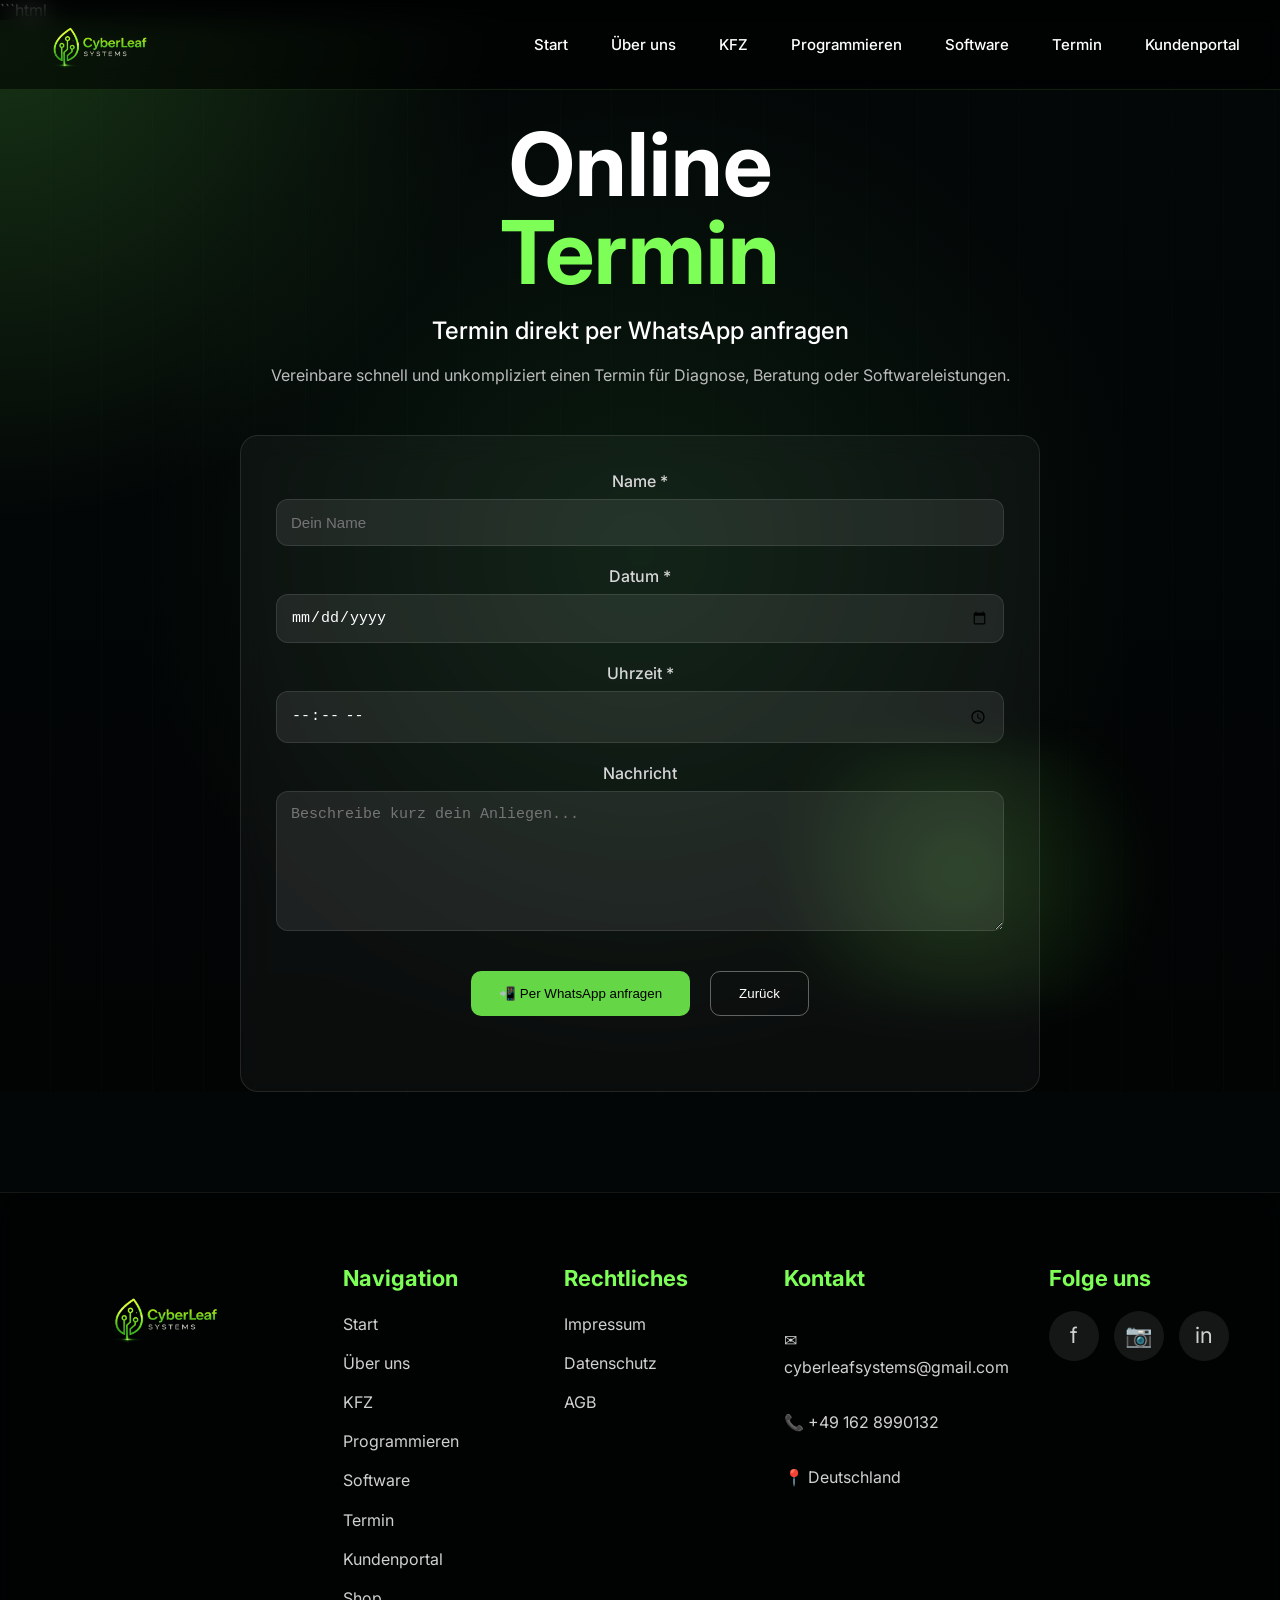
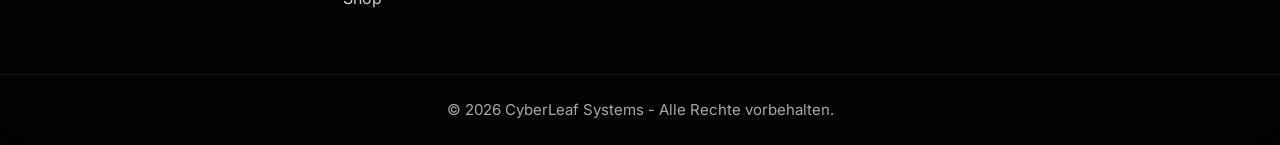
<file: termin.html>
```html
<!DOCTYPE html>
<html lang="de">
<head>
<meta charset="UTF-8">
<meta name="viewport" content="width=device-width, initial-scale=1.0">
<title>Online Termin | CyberLeaf Systems</title>

<link rel="stylesheet" href="style.css">
<link rel="preconnect" href="https://fonts.googleapis.com">
<link href="https://fonts.googleapis.com/css2?family=Inter:wght@300;400;500;700;800&display=swap" rel="stylesheet">

<style>
.form-card{
    width:min(800px,100%);
    margin:50px auto 0;
    background:rgba(255,255,255,.04);
    border:1px solid rgba(255,255,255,.1);
    border-radius:18px;
    padding:35px;
    backdrop-filter:blur(14px);
}

.form-group{
    margin-bottom:20px;
}

.form-group label{
    display:block;
    margin-bottom:8px;
    color:#d7d7d7;
    font-weight:500;
}

.form-card input,
.form-card textarea{
    width:100%;
    padding:14px;
    background:rgba(255,255,255,.08);
    border:1px solid rgba(255,255,255,.1);
    border-radius:12px;
    color:#fff;
    font-size:15px;
}

.form-card textarea{
    min-height:140px;
    resize:vertical;
}

.form-card input:focus,
.form-card textarea:focus{
    outline:none;
    border-color:#7dff57;
}

.fallback{
    display:none;
    margin-top:20px;
    color:#7dff57;
}

@media(max-width:900px){
    .form-card{
        padding:25px;
    }
}
</style>

</head>
<body>

<header class="navbar">

    <a href="index.html" class="logo">
        <img
            src="logo.png"
            alt="CyberLeaf Systems"
            class="logo-img"
        >
    </a>

    <nav>
        <a href="index.html">Start</a>
        <a href="überuns.html">Über uns</a>
        <a href="info-kategorie1.html">KFZ</a>
        <a href="Programieren.html">Programmieren</a>
        <a href="Softwarekauf.html">Software</a>
        <a href="termin.html">Termin</a>
        <a href="kundenportal.html">Kundenportal</a>
    </nav>

</header>

<section class="hero">

    <div class="overlay"></div>

    <div class="hero-content">

        <h1>Online <span>Termin</span></h1>

        <h2>Termin direkt per WhatsApp anfragen</h2>

        <p>
            Vereinbare schnell und unkompliziert einen Termin
            für Diagnose, Beratung oder Softwareleistungen.
        </p>

        <div class="form-card">

            <form id="terminForm">

                <div class="form-group">
                    <label>Name *</label>
                    <input
                        type="text"
                        id="name"
                        placeholder="Dein Name"
                        required
                    >
                </div>

                <div class="form-group">
                    <label>Datum *</label>
                    <input
                        type="date"
                        id="datum"
                        required
                    >
                </div>

                <div class="form-group">
                    <label>Uhrzeit *</label>
                    <input
                        type="time"
                        id="uhrzeit"
                        required
                    >
                </div>

                <div class="form-group">
                    <label>Nachricht</label>
                    <textarea
                        id="nachricht"
                        placeholder="Beschreibe kurz dein Anliegen..."
                    ></textarea>
                </div>

                <div class="buttons">

                    <button
                        type="submit"
                        class="primary"
                    >
                        📲 Per WhatsApp anfragen
                    </button>

                    <button
                        type="button"
                        onclick="location.href='index.html'"
                    >
                        Zurück
                    </button>

                </div>

            </form>

            <p
                id="fallback"
                class="fallback"
            >
                Bitte WhatsApp öffnen oder anrufen unter:
                +49 162 8990132
            </p>

        </div>

    </div>

</section>

<footer class="site-footer">

    <div class="footer-grid">

        <!-- Logo -->
        <div class="footer-box footer-logo-box">
            <img
                src="logo.png"
                alt="CyberLeaf Systems"
                class="footer-logo">
        </div>

        <!-- Navigation -->
        <div class="footer-box">

            <h3>Navigation</h3>

            <a href="index.html">Start</a>
            <a href="überuns.html">Über uns</a>
            <a href="info-kategorie1.html">KFZ</a>
            <a href="Programieren.html">Programmieren</a>
            <a href="Softwarekauf.html">Software</a>
            <a href="termin.html">Termin</a>
            <a href="kundenportal.html">Kundenportal</a>
            <a href="shop.html">Shop</a>

        </div>

        <!-- Rechtliches -->
        <div class="footer-box">

            <h3>Rechtliches</h3>

            <a href="impressum.html">Impressum</a>
            <a href="datenschutz.html">Datenschutz</a>
            <a href="agb.html">AGB</a>

        </div>

        <!-- Kontakt -->
        <div class="footer-box">

            <h3>Kontakt</h3>

            <p>✉ cyberleafsystems@gmail.com</p>
            <p>📞 +49 162 8990132</p>
            <p>📍 Deutschland</p>

        </div>

        <!-- Social -->
        <div class="footer-box">

            <h3>Folge uns</h3>

            <div class="socials">

                <a href="#">f</a>
                <a href="#">📷</a>
                <a href="#">in</a>

            </div>

        </div>

    </div>

    <div class="footer-bottom">
        © 2026 CyberLeaf Systems -
        Alle Rechte vorbehalten.
    </div>

</footer>

<script>
document
.getElementById("terminForm")
.addEventListener("submit", function(e){

    e.preventDefault();

    const name =
        document
        .getElementById("name")
        .value
        .trim();

    const datum =
        document
        .getElementById("datum")
        .value;

    const uhrzeit =
        document
        .getElementById("uhrzeit")
        .value;

    const nachricht =
        document
        .getElementById("nachricht")
        .value
        .trim();

    if(!name || !datum || !uhrzeit){
        alert(
            "Bitte alle Pflichtfelder ausfüllen."
        );
        return;
    }

    const text =
`Neue Terminanfrage:

Name: ${name}
Datum: ${datum}
Uhrzeit: ${uhrzeit}
Nachricht: ${nachricht}`;

    const whatsappUrl =
        "https://wa.me/491628990132?text=" +
        encodeURIComponent(text);

    const win =
        window.open(
            whatsappUrl,
            "_blank"
        );

    setTimeout(function(){

        if(
            !win ||
            win.closed ||
            typeof win.closed === "undefined"
        ){
            document
                .getElementById("fallback")
                .style.display = "block";
        }

    },1500);

});
</script>

</body>
</html>
</file>
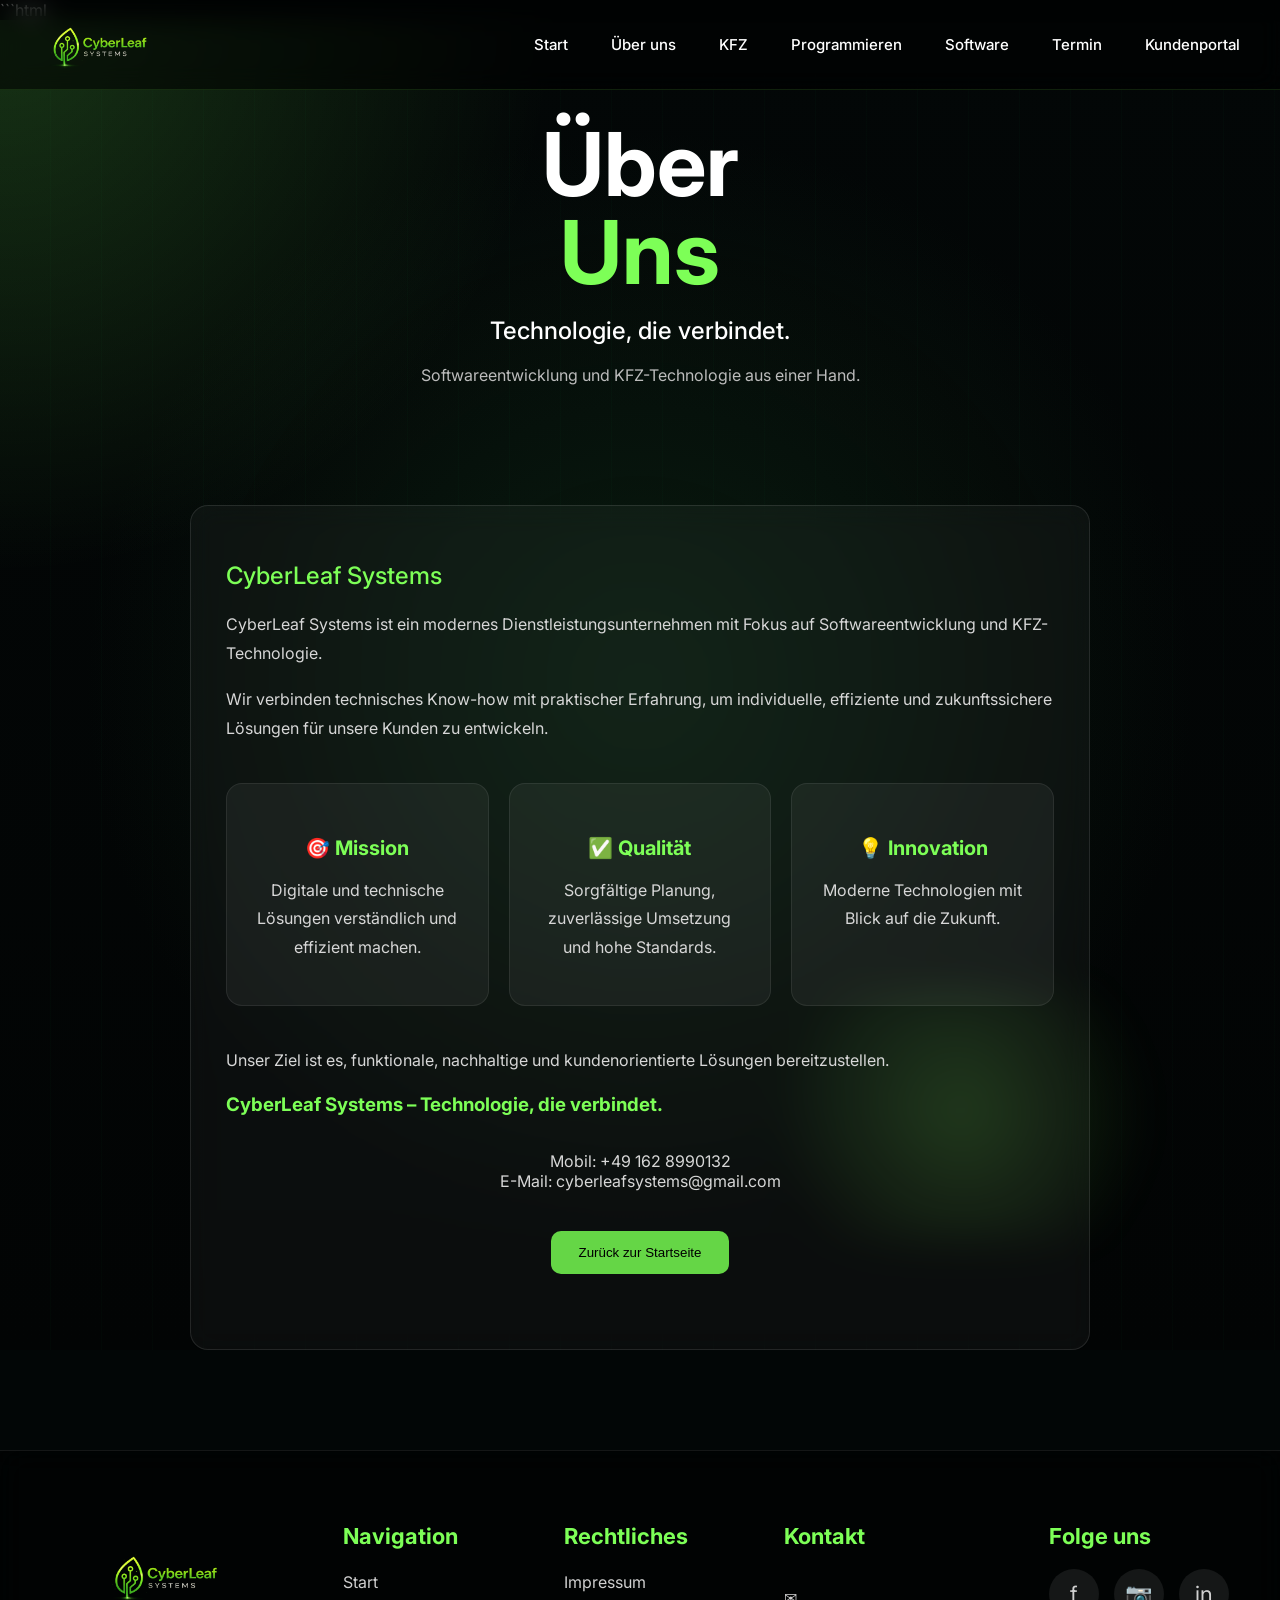
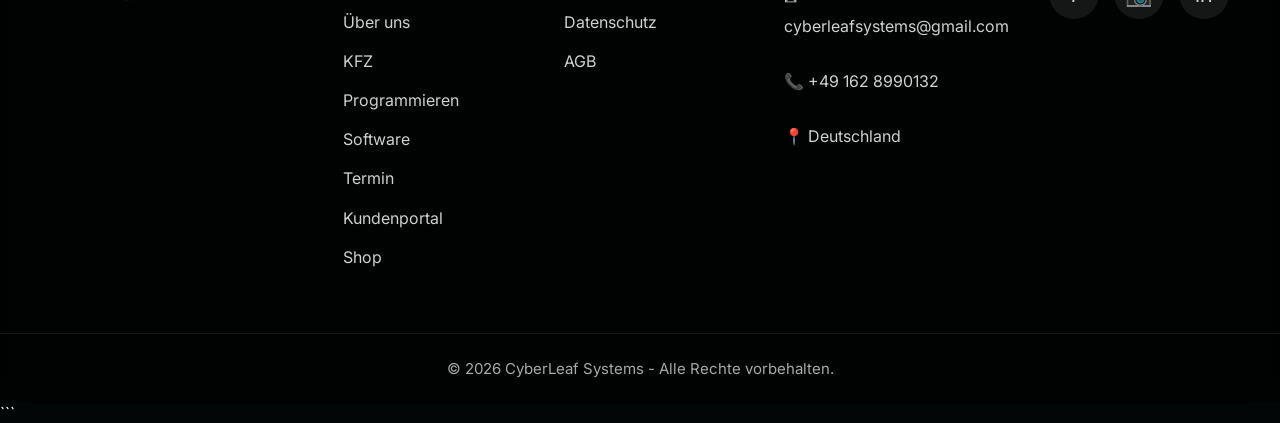
<file: überuns.html>
```html
<!DOCTYPE html>
<html lang="de">
<head>
<meta charset="UTF-8">
<meta name="viewport" content="width=device-width, initial-scale=1.0">
<title>Über uns | CyberLeaf Systems</title>

<link rel="stylesheet" href="style.css">
<link rel="preconnect" href="https://fonts.googleapis.com">
<link href="https://fonts.googleapis.com/css2?family=Inter:wght@300;400;500;700;800&display=swap" rel="stylesheet">

<style>
.info-card{
    max-width:900px;
    margin:120px auto 0;
    background:rgba(255,255,255,.04);
    border:1px solid rgba(255,255,255,.1);
    border-radius:18px;
    padding:35px;
    backdrop-filter:blur(14px);
    text-align:left;
}

.info-card h2,
.info-card h3{
    color:#7dff57;
}

.info-card p{
    line-height:1.8;
    color:#d7d7d7;
}

.values{
    display:grid;
    grid-template-columns:repeat(auto-fit,minmax(220px,1fr));
    gap:20px;
    margin:40px 0;
}

.value-box{
    background:rgba(255,255,255,.05);
    border:1px solid rgba(255,255,255,.08);
    border-radius:16px;
    padding:25px;
    text-align:center;
}

.value-box h4{
    color:#7dff57;
    margin-bottom:12px;
    font-size:20px;
}

.contact{
    text-align:center;
    margin-top:35px;
    color:#d7d7d7;
}

@media(max-width:900px){
    .info-card{
        margin-top:90px;
        padding:25px;
    }
}
</style>

</head>
<body>

<header class="navbar">

    <a href="index.html" class="logo">
        <img
            src="logo.png"
            alt="CyberLeaf Systems"
            class="logo-img"
        >
    </a>

    <nav>
        <a href="index.html">Start</a>
        <a href="überuns.html">Über uns</a>
        <a href="info-kategorie1.html">KFZ</a>
        <a href="Programieren.html">Programmieren</a>
        <a href="Softwarekauf.html">Software</a>
        <a href="termin.html">Termin</a>
        <a href="kundenportal.html">Kundenportal</a>
    </nav>

</header>

<section class="hero">

    <div class="overlay"></div>

    <div class="hero-content">

        <h1>Über <span>Uns</span></h1>

        <h2>Technologie, die verbindet.</h2>

        <p>
            Softwareentwicklung und KFZ-Technologie
            aus einer Hand.
        </p>

        <div class="info-card">

            <h2>CyberLeaf Systems</h2>

            <p>
                CyberLeaf Systems ist ein modernes
                Dienstleistungsunternehmen mit Fokus auf
                Softwareentwicklung und KFZ-Technologie.
            </p>

            <p>
                Wir verbinden technisches Know-how mit
                praktischer Erfahrung, um individuelle,
                effiziente und zukunftssichere Lösungen
                für unsere Kunden zu entwickeln.
            </p>

            <div class="values">

                <div class="value-box">
                    <h4>🎯 Mission</h4>
                    <p>
                        Digitale und technische Lösungen
                        verständlich und effizient machen.
                    </p>
                </div>

                <div class="value-box">
                    <h4>✅ Qualität</h4>
                    <p>
                        Sorgfältige Planung,
                        zuverlässige Umsetzung
                        und hohe Standards.
                    </p>
                </div>

                <div class="value-box">
                    <h4>💡 Innovation</h4>
                    <p>
                        Moderne Technologien
                        mit Blick auf die Zukunft.
                    </p>
                </div>

            </div>

            <p>
                Unser Ziel ist es,
                funktionale, nachhaltige und
                kundenorientierte Lösungen
                bereitzustellen.
            </p>

            <h3>
                CyberLeaf Systems –
                Technologie, die verbindet.
            </h3>

            <div class="contact">
                Mobil: +49 162 8990132<br>
                E-Mail:
                cyberleafsystems@gmail.com
            </div>

            <div class="buttons">

                <button
                    class="primary"
                    onclick="location.href='index.html'">
                    Zurück zur Startseite
                </button>

            </div>

        </div>

    </div>

</section>

<footer class="site-footer">

    <div class="footer-grid">

        <!-- Logo -->
        <div class="footer-box footer-logo-box">
            <img
                src="logo.png"
                alt="CyberLeaf Systems"
                class="footer-logo">
        </div>

        <!-- Navigation -->
        <div class="footer-box">

            <h3>Navigation</h3>

            <a href="index.html">Start</a>
            <a href="überuns.html">Über uns</a>
            <a href="info-kategorie1.html">KFZ</a>
            <a href="Programieren.html">Programmieren</a>
            <a href="Softwarekauf.html">Software</a>
            <a href="termin.html">Termin</a>
            <a href="kundenportal.html">Kundenportal</a>
            <a href="shop.html">Shop</a>

        </div>

        <!-- Rechtliches -->
        <div class="footer-box">

            <h3>Rechtliches</h3>

            <a href="impressum.html">Impressum</a>
            <a href="datenschutz.html">Datenschutz</a>
            <a href="agb.html">AGB</a>

        </div>

        <!-- Kontakt -->
        <div class="footer-box">

            <h3>Kontakt</h3>

            <p>✉ cyberleafsystems@gmail.com</p>
            <p>📞 +49 162 8990132</p>
            <p>📍 Deutschland</p>

        </div>

        <!-- Social -->
        <div class="footer-box">

            <h3>Folge uns</h3>

            <div class="socials">

                <a href="#">f</a>
                <a href="#">📷</a>
                <a href="#">in</a>

            </div>

        </div>

    </div>

    <div class="footer-bottom">
        © 2026 CyberLeaf Systems -
        Alle Rechte vorbehalten.
    </div>

</footer>

</body>
</html>
```
</file>
<file: style.css>
*{box-sizing:border-box}
body{
    margin:0;
    font-family:Inter,sans-serif;
    color:#fff;
    background:#020606;
}

.navbar{
    position:fixed;
    top:0;
    left:0;
    width:100%;
    height:90px;
    padding:0 40px;
    display:flex;
    justify-content:space-between;
    align-items:center;
    background:rgba(0,0,0,.55);
    backdrop-filter:blur(12px);
    border-bottom:1px solid rgba(125,255,87,.12);
    z-index:1000;
}

.logo{
    display:flex;
    align-items:center;
    flex-shrink:0;
    margin: -45px;
}

.logo-img{
    height:140px;      /* vorher z.B. 55px oder 65px */
    width:auto;
    display:block;
    object-fit:contain;
    margin-top:4px;   /* leicht nach unten für bessere Zentrierung */
}

.logo-img:hover{
    transform:scale(1.03);
    filter:
        drop-shadow(0 0 18px rgba(125,255,87,.45));
}

nav{
    display:flex;
    align-items:center;
    gap:43px;
}

nav a{
    color:#fff;
    text-decoration:none;
    font-size:15px;
    font-weight:500;
}

nav a:hover,
nav a.active{
    color:#7dff57;
}

.hero{
    min-height:100vh;
    position:relative;
    display:flex;
    align-items:center;
    justify-content:center;
    overflow:hidden;
    padding-top:100px; /* Neu 100 */
    background:
      radial-gradient(circle at center,
      rgba(20,60,30,.4),
      transparent 60%),
      linear-gradient(180deg,#030707,#020404);
}

.hero::before{
    content:"";
    position:absolute;
    inset:0;
    background:
      repeating-linear-gradient(
        90deg,
        transparent,
        transparent 50px,
        rgba(0,255,110,.03) 51px
      );
}

.overlay{
    position:absolute;
    inset:0;
    background:
      radial-gradient(circle at top left,
      rgba(114,255,88,.18),
      transparent 30%);
}

.hero-content{
    text-align:center;
    width:min(1200px,90%);
    position:relative;
    z-index:2;
}

h1{
    margin:0;
    font-size:88px;
    line-height:1;
}

h1 span{
    display:block;
    color:#7dff57;
}

h2{
    font-weight:500;
}

p{
    color:#bcbcbc;
}

.buttons{
    display:flex;
    justify-content:center;
    gap:20px;
    margin:40px 0;
}

button{
    background:transparent;
    border:1px solid rgba(255,255,255,.35);
    color:white;
    padding:14px 28px;
    border-radius:10px;
    cursor:pointer;
}

.primary{
    background:#65d646;
    color:#000;
    border:none;
}

.cards{
    display:grid;
    grid-template-columns:repeat(4,1fr);
    gap:25px;
    margin-top:50px;
}

.cards article{
    background:rgba(255,255,255,.04);
    border:1px solid rgba(255,255,255,.1);
    border-radius:18px;
    padding:28px;
    backdrop-filter:blur(14px);
}

.cards h3{
    color:#7dff57;
    font-size:32px;
}

@media (max-width:900px){
  h1{font-size:56px}
  nav{display:none}
  .cards{grid-template-columns:1fr}
}


/* Screenshot-Erweiterungen */
.hero::after{
    content:"";
    position:absolute;
    right:6%;
    bottom:8%;
    width:480px;
    height:260px;
    background:
      radial-gradient(circle at center,
      rgba(125,255,87,.18),
      transparent 70%);
    filter:blur(18px);
    pointer-events:none;
}

nav a.active::after{
    content:"";
    position:absolute;
    left:0;
    bottom:-10px;
    width:100%;
    height:2px;
    background:#7dff57;
}

.cards article{
    transition:.25s ease;
}
.cards article:hover{
    transform:translateY(-6px);
    border-color:rgba(125,255,87,.35);
    box-shadow:0 10px 30px rgba(0,0,0,.35);
}

.buttons button{
    transition:.25s ease;
}
.buttons button:hover{
    transform:translateY(-3px);
}

.footer{
    text-align:center;
    padding:30px;
    color:#bcbcbc;
}
.buttons{
    display:flex;
    gap:20px;
    flex-wrap:wrap;
    justify-content:center;
}

.btn{
    display:inline-flex;
    align-items:center;
    justify-content:center;
    padding:14px 32px;
    border-radius:12px;
    text-decoration:none;
    font-weight:600;
    font-size:16px;
    transition:0.3s ease;
    cursor:pointer;
}

/* Grüner Button */
.primary-btn{
    background:#7dff57;
    color:#000;
}

.primary-btn:hover{
    background:#95ff75;
    transform:translateY(-3px);
}

/* Transparenter Button */
.secondary-btn{
    background:transparent;
    color:#fff;
    border:1px solid rgba(255,255,255,.35);
}

.secondary-btn:hover{
    border-color:#7dff57;
    color:#7dff57;
    transform:translateY(-3px);
}
select{
    width:100%;
    padding:14px;
    background:rgba(255,255,255,.08);
    color:#fff;
    border:1px solid rgba(255,255,255,.1);
    border-radius:12px;
}

select option{
    background:#0a0f0b;
    color:#fff;
}

select option:hover{
    background:#7dff57;
    color:#000;
}

select option:checked{
    background:#7dff57;
    color:#000;
}

select:focus{
    outline:none;
    border-color:#7dff57;
    box-shadow:0 0 10px rgba(125,255,87,.25);
}


.shop-footer{
    margin-top:100px;
    border-top:1px solid rgba(255,255,255,.08);
    background:rgba(0,0,0,.45);
    backdrop-filter:blur(14px);
}

.footer-grid{
    width:min(1400px,92%);
    margin:auto;
    padding:50px 0;
    display:grid;
    grid-template-columns:
        1.4fr
        1fr
        1fr
        1.2fr
        1fr;
    gap:40px;
}

.footer-box{
    display:flex;
    flex-direction:column;
}

.footer-box h3{
    color:#7dff57;
    margin-bottom:20px;
    font-size:22px;
    font-weight:700;
}

.footer-box a,
.footer-box p{
    color:#d0d0d0;
    text-decoration:none;
    margin-bottom:12px;
    line-height:1.7;
    transition:.3s;
}

.footer-box a:hover{
    color:#7dff57;
}

.footer-logo{
    width:240px;
    height:auto;
}

.socials{
    display:flex;
    gap:15px;
}

.socials a{
    width:50px;
    height:50px;
    border-radius:50%;
    background:rgba(255,255,255,.08);
    display:flex;
    align-items:center;
    justify-content:center;
    font-size:22px;
    transition:.3s;
}

.socials a:hover{
    background:#7dff57;
    color:#000;
}

.footer-bottom{
    text-align:center;
    padding:25px;
    border-top:1px solid rgba(255,255,255,.08);
    color:#a9a9a9;
    font-size:15px;
}

@media(max-width:1000px){

    .footer-grid{
        grid-template-columns:1fr;
        text-align:center;
    }

    .footer-logo{
        margin:auto;
        width:220px;
    }

    .socials{
        justify-content:center;
    }
}





.site-footer{
    margin-top:100px;
    background:rgba(0,0,0,.45);
    backdrop-filter:blur(14px);
    border-top:1px solid rgba(255,255,255,.08);
}

.footer-grid{
    width:min(1400px,92%);
    margin:auto;
    padding:50px 0;

    display:grid;
    grid-template-columns:
        1.4fr
        1fr
        1fr
        1.2fr
        1fr;

    gap:40px;
}

.footer-box{
    display:flex;
    flex-direction:column;
}

.footer-box h3{
    color:#7dff57;
    margin-bottom:20px;
    font-size:22px;
}

.footer-box a,
.footer-box p{
    color:#d0d0d0;
    text-decoration:none;
    margin-bottom:12px;
    line-height:1.7;
    transition:.3s;
}

.footer-box a:hover{
    color:#7dff57;
}

.footer-logo{
    width:230px;
    height:auto;
}

.socials{
    display:flex;
    gap:15px;
}

.socials a{
    width:50px;
    height:50px;
    border-radius:50%;
    background:rgba(255,255,255,.08);

    display:flex;
    justify-content:center;
    align-items:center;

    font-size:22px;
    transition:.3s;
}

.socials a:hover{
    background:#7dff57;
    color:#000;
}

.footer-bottom{
    text-align:center;
    padding:25px;
    color:#a9a9a9;
    border-top:1px solid rgba(255,255,255,.08);
}

@media(max-width:1000px){

    .footer-grid{
        grid-template-columns:1fr;
        text-align:center;
    }

    .footer-logo{
        margin:auto;
        width:220px;
    }

    .socials{
        justify-content:center;
    }

}

.info-card{
    width:min(1100px,92%);
    margin:120px auto 80px;
    background:rgba(255,255,255,.04);
    border:1px solid rgba(255,255,255,.1);
    border-radius:20px;
    padding:45px;
    backdrop-filter:blur(14px);
}

.info-card h1,
.info-card h2,
.info-card h3{
    color:#7dff57;
    margin-bottom:20px;
}

.info-card p,
.info-card li{
    color:#d0d0d0;
    line-height:1.9;
    margin-bottom:18px;
}

.info-card ul{
    margin-left:25px;
}
</file>
